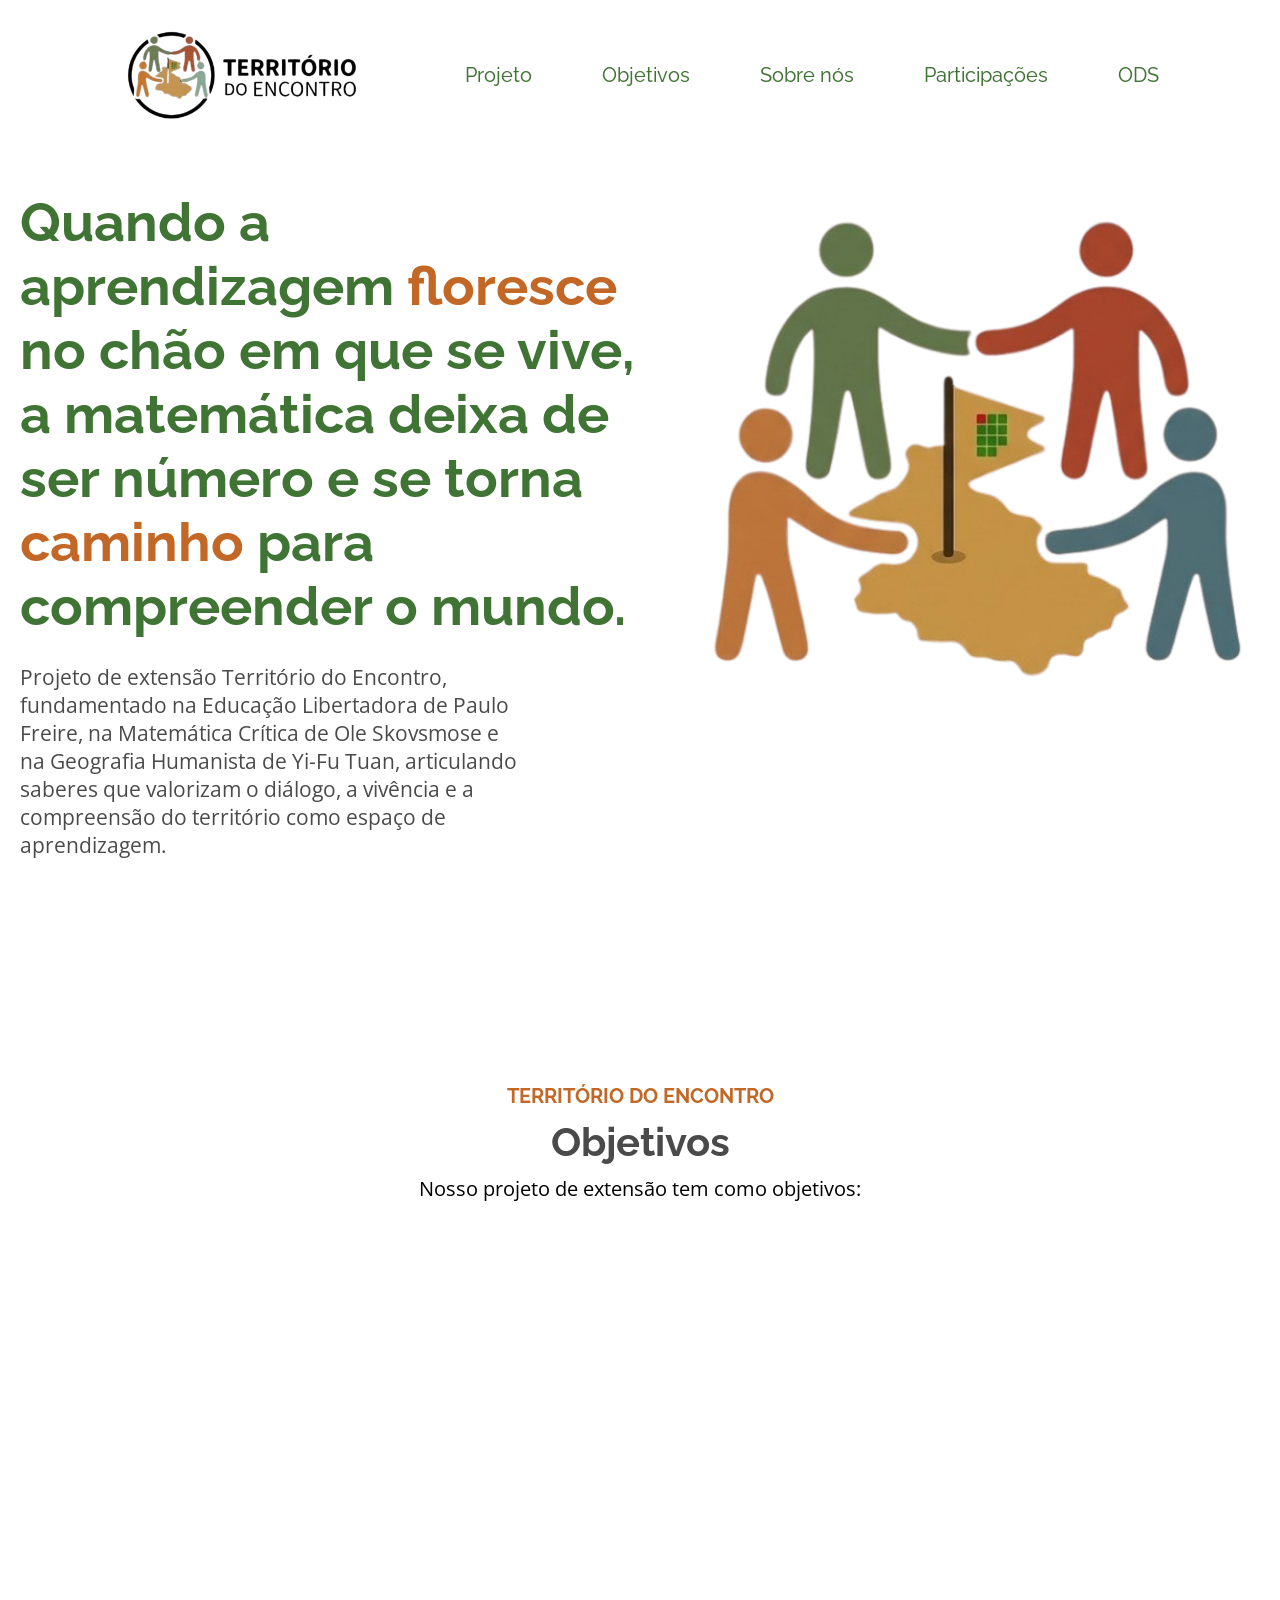
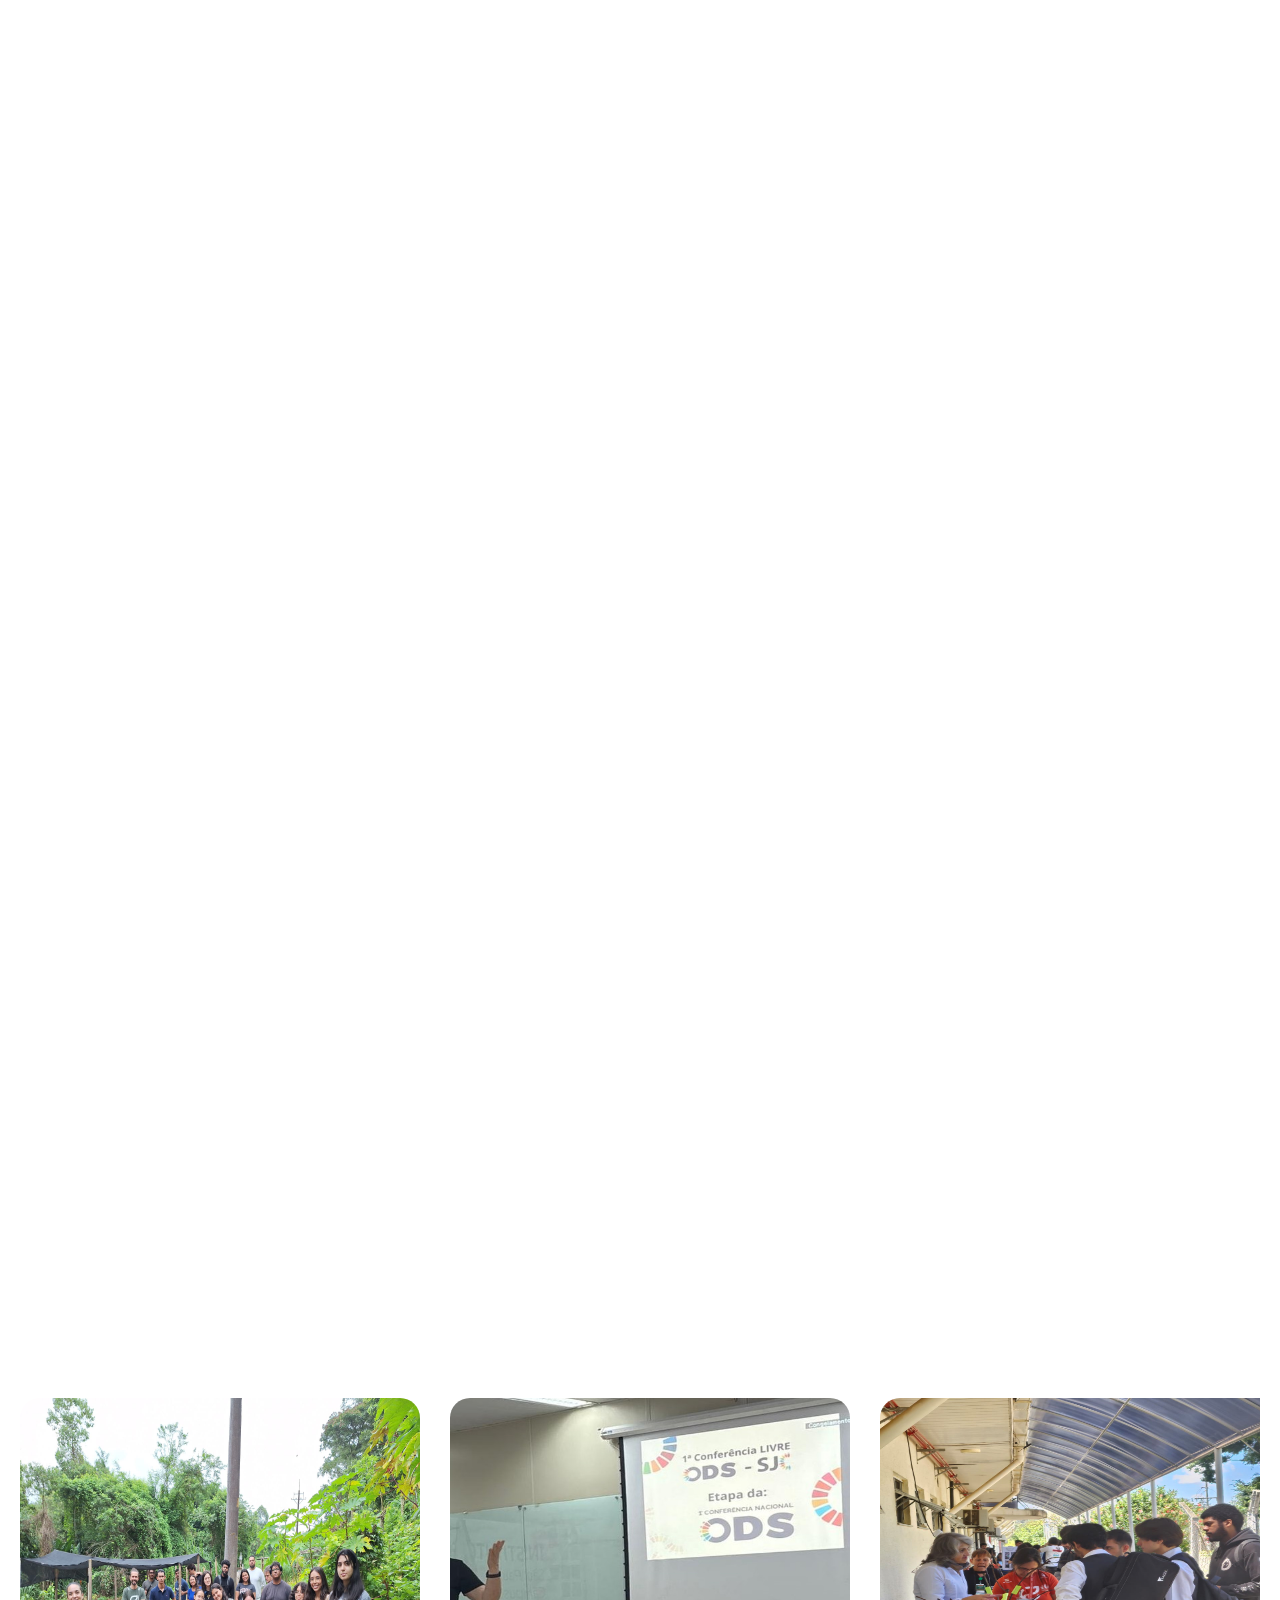
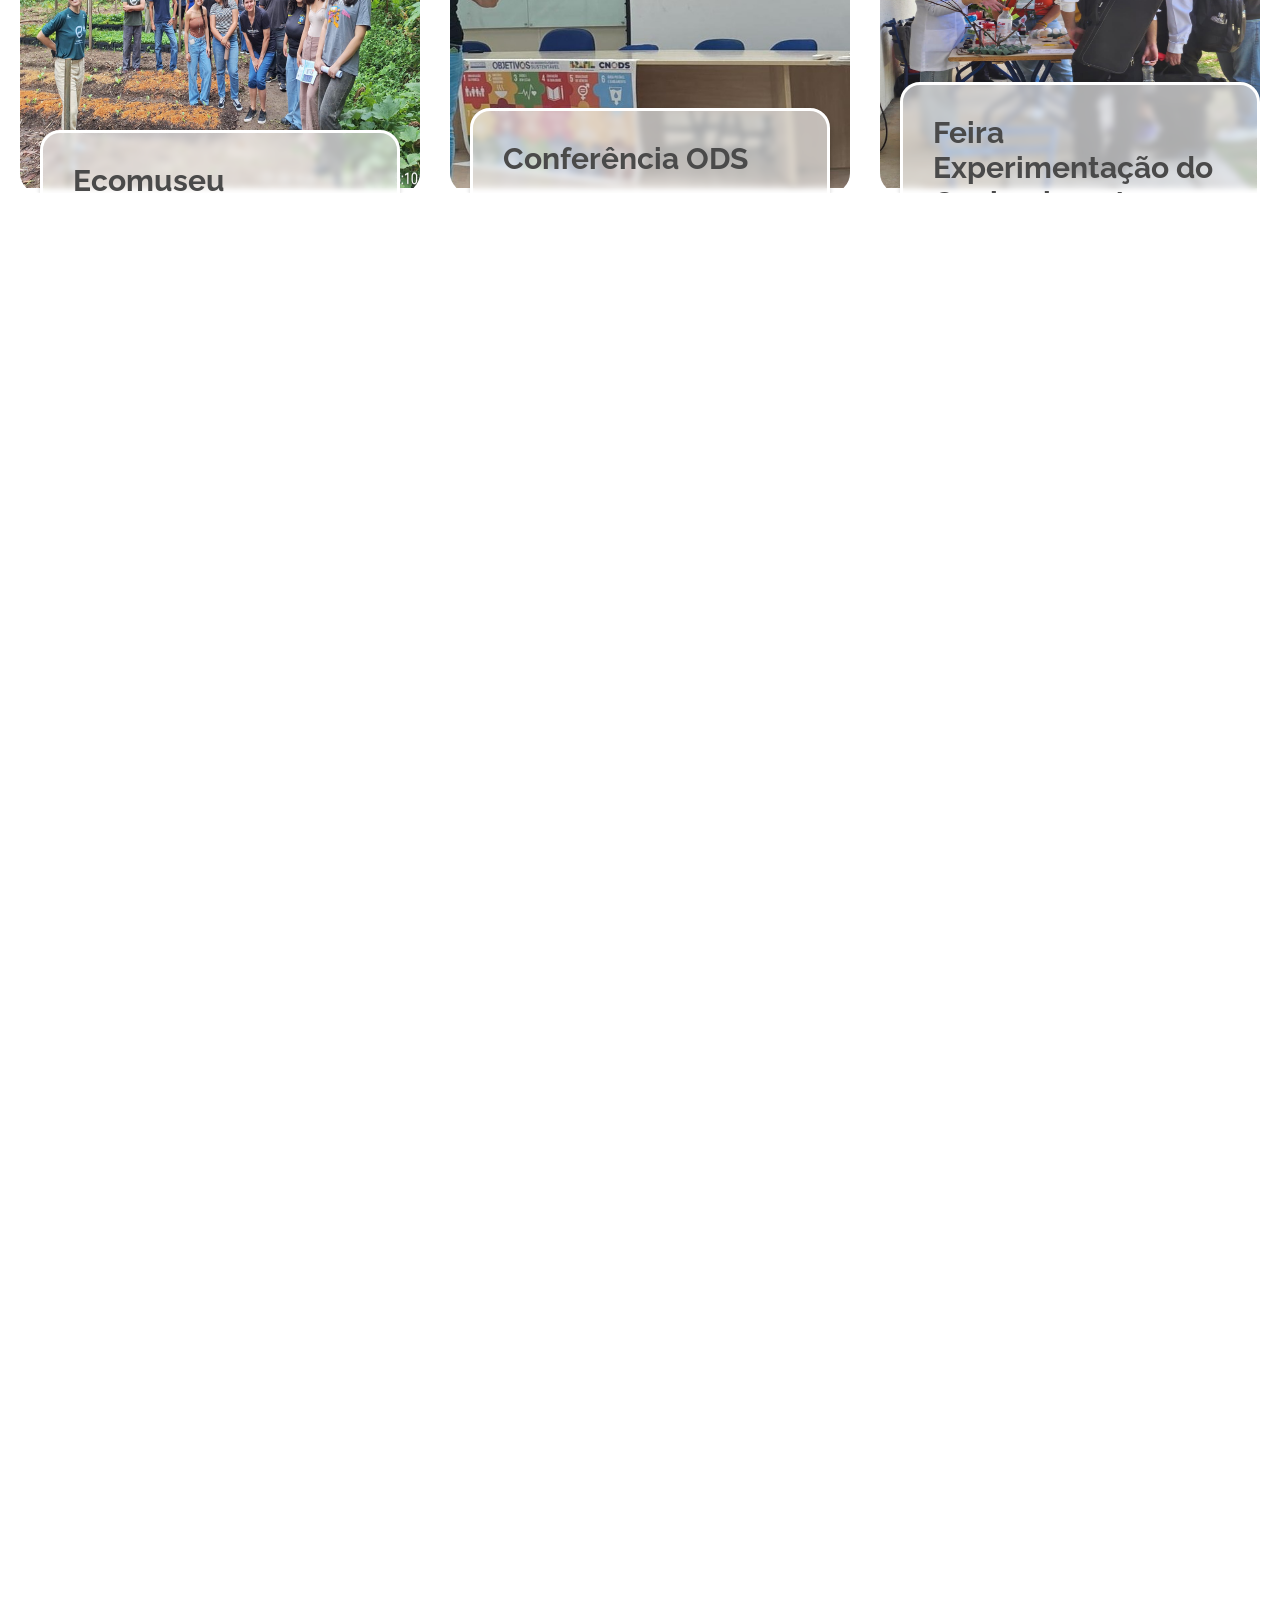
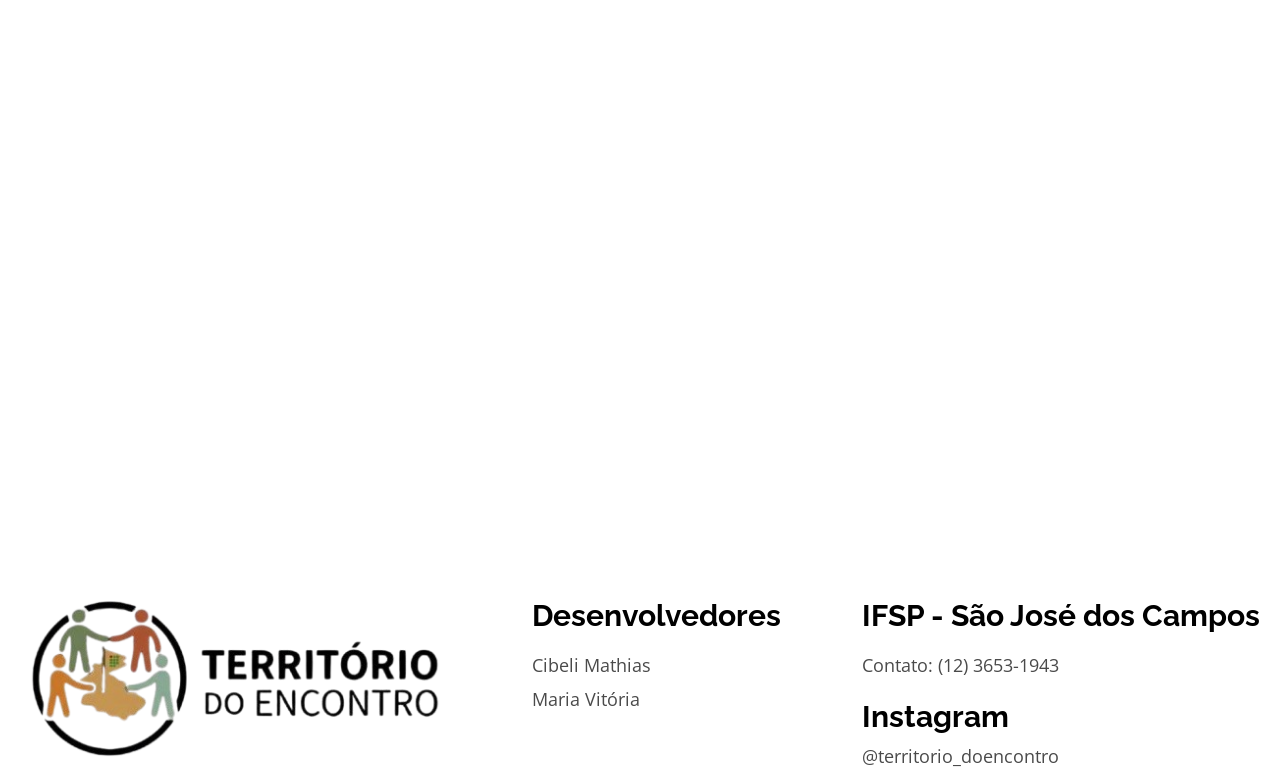
<file: index.html>
<!DOCTYPE html>
<html lang="pt-br">

<head>
    <meta charset="UTF-8">
    <meta http-equiv="X-UA-Compatible" content="IE=edge">
    <meta name="viewport" content="width=device-width, initial-scale=1.0">
    <link rel="stylesheet" href="assets/css/style.css">
    <link href='https://unpkg.com/boxicons@2.0.9/css/boxicons.min.css' rel='stylesheet'>
    <link rel="stylesheet" href="https://unpkg.com/swiper/swiper-bundle.min.css" />
    <link rel="stylesheet" href="https://unpkg.com/aos@next/dist/aos.css" />
    <link rel="icon" href="./assets/img/img1.png" type="image/png">
    <title>Território do Encontro - Extensão IFSP SJC</title>
</head>

<body>
    <header>
        <nav class="navbar">
            
            <div class="container nav-wrapper">
                <img src="./assets/img/logo1.png" alt="Logo Green Wave" id="logo"/>
                <div class="menu-wrapper">
                     <ul class="menu">
                        <li class="menu-item"><a href="#home" class="menu-link">Projeto</a></li>
                        <li class="menu-item"><a href="#objetivo" class="menu-link">Objetivos</a></li>
                        <li class="menu-item"><a href="#coefficient" class="menu-link">Sobre nós</a></li>
                        <li class="menu-item"><a href="#infrastructure" class="menu-link">Participações</a></li>
                        <li class="menu-item"><a href="#impact" class="menu-link">ODS</a></li>
                    </ul>
                </div>
                <div class="menu-toggle bx bxs-grid-alt">
                </div>
            </div>
        </nav>
   <!-- Home Section -->
   <section class="home" id="home">
    <div class="container home-wrapper">
        <div class="content-left" data-aos="fade-right">
            <h1 class="heading">Quando a aprendizagem <span>floresce</span> no chão em que se vive, a matemática deixa de ser número e se torna <span>caminho</span> para compreender o mundo.</h1>
            <p class="subheading">Projeto de extensão Território do Encontro, fundamentado na Educação Libertadora de Paulo Freire, na Matemática Crítica de Ole Skovsmose e na Geografia Humanista de Yi-Fu Tuan, articulando saberes que valorizam o diálogo, a vivência e a compreensão do território como espaço de aprendizagem.</p>
            <div class="box-wrapper">
                <div class="box"></div>
                <div class="box"></div>
            </div>
        </div>
        <div class="content-right" data-aos="fade-left">
            <div class="img-wrapper">
                <img src="assets/img/img1.png" alt="">
            </div>
        </div>
    </div>
</section>
</header>


    <!-- Service Start -->
     
    <section class="objetivo" id="objetivo">
        <div class="container service-wrapper">
            <div class="row1">
                <p class="label-service">Território do Encontro</p>
                <h1 class="heading-service">Objetivos</h1>
                <p class="subheading-service">Nosso projeto de extensão tem como objetivos:</p>
            </div>
            <div class="row2" data-aos="fade-up">
                <div class="box-service">
                    <img class="icon" src="./assets/img/message.png">
                    <h3>Diálogo</h3>
                    <p>Promover o diálogo entre universidade, escola e comunidade, fortalecendo a troca de saberes e experiências.</p>
                </div>
                <div class="box-service">
                    <img class="icon" src="./assets/img/world-map.png">
                    <h3>Território</h3>
                    <p>Valorizar o território e as vivências locais como base para a construção crítica do conhecimento.</p>

                </div>
                <div class="box-service">
                    <img class="icon" src="./assets/img/assistencia-social.png">
                    <h3>Consciência</h3>
                    <p>Desenvolver o senso de pertencimento e a leitura crítica do espaço vivido, estimulando a consciência social.</p>
                </div>
                <div class="box-service">
                    <img class="icon" src="./assets/img/inovacao.png">
                    <h3>Mudanças</h3>
                    <p>Incentivar práticas voltadas à justiça social, acessibilidade e sustentabilidade, por meio de metodologias ativas e participação coletiva.</p>
                </div>
            </div>
        </div>
    </section>
    <!-- Service End -->
 <!-- Banner2 -->
   <!--
<section class="service" id="benefits">
    <div class="container banner2-wrapper">
        <div class="content-banner2">
            <h1 class="heading">Como a Energia Solar Pode Transformar o Seu Dia a Dia</h1>
            <p class="subheading">Descubra os benefícios:</p>
            <ul class="disc">
                <li>💡Redução de Custos: A energia solar pode reduzir sua conta de luz, proporcionando economia significativa a longo prazo.</li>
                <br>
                <li>🌍Sustentabilidade: Ao usar energia solar, você contribui para a redução das emissões de carbono e ajuda a preservar o meio ambiente.</li>
                <br>
                <li>🔋Independência Energética: Gerar sua própria eletricidade significa menos dependência das redes elétricas e maior resiliência em tempos de crise.</li>
                <br>    
                <li>🏡Valorização do Imóvel: Instalar painéis solares pode aumentar o valor da sua propriedade, tornando-a mais atraente para futuros compradores.</li>
            </ul>
        </div>
    </div>
</section>
-->

    <!-- Statistk start -->
        <section class="statistik" id="coefficient">
        <div class="container statistik-wrapper">
            <div class="content-img" data-aos="fade-right">
                <img src="assets/img/alunos.jpeg" alt="Placas" id="img2">
            </div>
            <div class="content-statis" data-aos="fade-left">
                <p class="label-statis">Território do Encontro</p>
                <h1 class="heading-statis">Quem nós somos</h1>
                <p class="subheading-statis">Nosso grupo de extensão é formado por estudantes do curso de Licenciatura em Matemática do Instituto Federal de São Paulo (IFSP) – Campus São José dos Campos, em colaboração com a docente Kelem Fabiana Gubolin Zapparoli, e comprometidos com a promoção do conhecimento, o diálogo com a comunidade e a valorização da aprendizagem em diferentes contextos. O projeto, anteriormente denominado Extensão Pitagórica, passou a se chamar Território do Encontro, incorporando também novas propostas e perspectivas de atuação.</p>
                <p class="subheading-statis">Somos compostos por:</p>
                <div class="angka-wrapper">
                    <div class="box-angka">
                        <h1>17 alunos</h1>
                        <p>e 1 docente</p>
                    </div>
                    <div class="box-angka">
                        <h1>Matemática Crítica</h1>
                        <p>Geografia Humanista</p>
                    </div>
                </div>

            </div>
        </div>
    </section>
    <!-- statistik end -->
 <!-- Produk start -->
 <section class="produk" id="infrastructure">
    <div class="container produk-wrapper">
        <div class="row1">
            <div class="title-produk" data-aos="fade-right">
                <p class="label-produk">Território do Encontro</p>
                <h1 class="heading-produk">Atividades realizadas</h1>
            </div>
            <div class="toggle-slider" data-aos="fade-left">
                <i class='bx bxs-chevron-left-circle'></i>
                <i class='bx bxs-chevron-right-circle'></i>
            </div>
        </div>
        <div class="row2">
            <!-- Swiper -->
            <div class="swiper mySwiper">
                <div class="swiper-wrapper">
                    <div class="swiper-slide card-produk">
                        <img src="assets/img/ecomuseu.jpeg" class="imgcomponentes" alt="">
                        <div class="detail-produk">
                            <div class="kategori">
                            </div>
                            <div class="title-card">
                                <h1>Ecomuseu</h1>
                            </div>
                            <div class="review">
                                <div class="star">
                                
                                </div>
                               
                            </div>
                            <div class="body-card">
                                <p>No mês de abril de 2026, realizamos uma visita ao Ecomuseu dos Campos de São José, proporcionando uma experiência enriquecedora de aprendizado fora da sala de aula.</p>
                            </div>
                        </div>
                    </div>
                    <div class="swiper-slide card-produk">
                        <img src="assets/img/odsconferencia.jpeg" class="imgcomponentes" alt="">
                        <div class="detail-produk">
                            <div class="kategori">
                            </div>
                            <div class="title-card">
                                <h1>Conferência ODS</h1>
                            </div>
                            <div class="review">
                                <div class="star">
                                </div>
                            </div>
                            <div class="body-card">
                                <p>Participamos da 1ª Conferência Livre dos ODS em São José dos Campos, um momento importante de diálogo, troca de experiências e reflexão sobre os Objetivos de Desenvolvimento Sustentável.</p>
                            </div>
                        </div>
                    </div>
                    <div class="swiper-slide card-produk">
                        <img src="assets/img/feira.jpeg" class="imgcomponentes" alt="">
                        <div class="detail-produk">
                            <div class="kategori">
                            </div>
                            <div class="title-card">
                                <h1>Feira Experimentação do Conhecimento</h1>
                            </div>
                            <div class="review">
                                <div class="star">
                                    
                                </div>
                               
                            </div>
                            <div class="body-card">
                                <p>Participamos da Feira Experimentação do Conhecimento 2025, realizada no Instituto Federal de São Paulo (IFSP), campus São José dos Campos.</p>
                            </div>
                            
                        </div>
                    </div>
                    <div class="swiper-slide card-produk">
                        <img src="assets/img/afro.jpeg" class="imgcomponentes" alt="">
                        <div class="detail-produk">
                            <div class="kategori">
                            </div>
                            <div class="title-card">
                                <h1>Educação Antirracista</h1>
                            </div>
                            <div class="review">
                                <div class="star">
                                   
                                </div>
                               
                            </div>
                            <div class="body-card">
                                <p>Prática de Educação Antirracista, elaborada por alunos de graduação e aplicada para alunos da Escola Estadual Chico Triste. A atividade teve como objetivo promover a reflexão crítica sobre o racismo</p>
                            </div>
                        </div>
                    </div>
                    <div class="swiper-slide card-produk">
                        <img src="assets/img/palestra.jpeg" class="imgcomponentes">
                        <div class="detail-produk">
                            <div class="kategori">
                            </div>
                            <div class="title-card">
                                <h1>I Feira Experimentação do conhecimento</h1>
                            </div>
                            <div class="review">
                                <div class="star">
                                </div>
                            </div>
                            <div class="body-card">
                                <p>Participação na I Feira ExperimentAção do Conhecimento, realizada em 2024, que proporcionou um espaço de integração, troca de saberes e divulgação de práticas educativas.</p>
                            </div>
                        </div>
                    </div>
                        </div>
                    </div>
                </div>
            </div>
        </div>
    </div>
</section>

<!-- VISITA A EUGÊNIO DE MELO -->

<section class="visita-eugenio-section" id="eugenio">

    <div class="visita-eugenio-container">

        <!-- TEXTO -->
        <div class="visita-eugenio-content" data-aos="fade-right">

            <p class="visita-eugenio-label">
                Território do Encontro
            </p>

            <h1 class="visita-eugenio-title">
                Conhecendo Eugênio de Melo
            </h1>

            <p class="visita-eugenio-text">
                Como parte das atividades do nosso projeto de extensão,
                realizamos uma visita ao bairro de Eugênio de Melo, em São
                José dos Campos (SP), com o objetivo de estabelecer nosso
                primeiro contato com a comunidade e conhecer mais
                profundamente a história, a cultura e as memórias que fazem
                parte da identidade do bairro.
            </p>

            <p class="visita-eugenio-text">
                Durante o percurso, conhecemos a
                <strong>Biblioteca Helena Molina</strong> e a
                <strong>Casa de Cultura Rancho do Tropeiro</strong>, onde
                tivemos contato com diferentes aspectos da cultura e da
                história local. Também visitamos o
                <strong>Armazém do Carlinhos</strong>, que reúne objetos
                antigos e memórias do cotidiano do bairro, e finalizamos
                nossa visita na antiga
                <strong>Estação Ferroviária de Eugênio de Melo</strong>,
                importante marco da história da região.
            </p>

            <p class="visita-eugenio-text">
                Mais do que conhecer pontos históricos, a visita nos
                permitiu perceber a importância da preservação da memória
                local e compreender que a história de uma comunidade também
                está presente em seus espaços, objetos, costumes e relatos.
                Esse primeiro contato foi fundamental para aproximar o
                projeto da população e criar uma base para as próximas
                atividades de extensão.
            </p>

        </div>


        <!-- CARROSSEL -->
        <div class="visita-eugenio-carousel" data-aos="fade-left">

            <div class="swiper visita-eugenio-swiper">

                <div class="swiper-wrapper">

                    <div class="swiper-slide">
                        <img
                            src="assets/img/biblioteca1.jpeg">
                    </div>

                    <div class="swiper-slide">
                        <img
                            src="assets/img/biblioteca2.jpeg">
                    </div>

                    <div class="swiper-slide">
                        <img
                            src="assets/img/biblioteca3.jpeg">
                    </div>

                    <div class="swiper-slide">
                        <img
                            src="assets/img/tropeiro1.jpeg">
                    </div>

                    <div class="swiper-slide">
                        <img
                            src="assets/img/tropeiro2.jpeg">
                    </div>
                    <div class="swiper-slide">
                        <img
                            src="assets/img/tropeiro3.jpeg">
                    </div>
                    <div class="swiper-slide">
                        <img
                            src="assets/img/armazem1.jpeg">
                    </div>
                    <div class="swiper-slide">
                        <img
                            src="assets/img/armazem2.jpeg">
                    </div>
                    <div class="swiper-slide">
                        <img
                            src="assets/img/estaao1.jpeg">
                    </div>
                </div>

                <!-- SETA ESQUERDA -->
                <div class="visita-eugenio-prev">
                    <i class='bx bx-chevron-left'></i>
                </div>

                <!-- SETA DIREITA -->
                <div class="visita-eugenio-next">
                    <i class='bx bx-chevron-right'></i>
                </div>

                <!-- BOLINHAS -->
                <div class="swiper-pagination visita-eugenio-pagination"></div>

            </div>

        </div>

    </div>

</section>
    <!-- TESTI START -->
    <section class="testi" id="impact">
        <div class="container testi-wrapper">
            <div class="col-heading" data-aos="fade-right">
                <p class="label-testi">Território do Encontro</p>
                <h1 class="heading-testi">Selo ODS</h1>
                <p class="subheading-testi">O grupo do projeto de extensão Território do Encontro possui o selo ODS, que está relacionado aos Objetivos de Desenvolvimento Sustentável da ONU. Esses objetivos são um conjunto de metas globais criadas para promover um mundo mais justo, sustentável e com melhor qualidade de vida para todos.</p>
                <p class="subheading-testi">Nosso projeto busca se adequar e contribuir principalmente com o ODS 4, que visa garantir uma educação de qualidade, inclusiva e acessível, e com o ODS 10, que tem como foco a redução das desigualdades sociais.</p>
            </div>
           <div class="col-slider-testi" data-aos="fade-left">
    <!-- Swiper -->
<div class="col-slider-testi" data-aos="fade-left">
    <div class="swiper mySwiperTesti">
        <div class="swiper-wrapper">

            <div class="swiper-slide card-testi" style="display:flex; justify-content:center; align-items:center; height:250px;">
                <img src="assets/img/seloods.svg" alt="" style="width:180px; height:180px; object-fit:contain;">
            </div>

            <div class="swiper-slide card-testi" style="display:flex; justify-content:center; align-items:center; height:250px;">
                <img src="assets/img/ods4.png" alt="" style="width:180px; height:180px; object-fit:contain;">
            </div>

            <div class="swiper-slide card-testi" style="display:flex; justify-content:center; align-items:center; height:250px;">
                <img src="assets/img/ods10.png" alt="" style="width:180px; height:180px; object-fit:contain;">
            </div>

        </div>
    </div>
</div>
    </section>
    <!-- TESTI END -->

    <!-- Banner2 -->
    <!-- Footer -->
    <footer class="footer" id="footer">
        <div class="container footer-wrapper">
            <div class="col-1-footer">
               <img src="./assets/img/logo1.png" id="logofooter">
                <div class="sosmed-icon">
                </div>
            </div>
            <div class="col-2-footer">
                <h3>Desenvolvedores</h3>
                <ul>
                    <li><a href="#">Cibeli Mathias</a></li>
                    <li><a href="#">Maria Vitória</a></li>
                </ul>
            </div>
            <div class="col-3-footer">
                <h3>IFSP - São José dos Campos</h3>
                <ul>
                    <li><a href="#">Contato: (12) 3653-1943</a></li><br>
                    <h3>Instagram</h3>
                    
                    <li><a href="https://www.instagram.com/territorio_doencontro?igsh=ZHY2cGIybHluNzl5">@territorio_doencontro</a></li>
                    <li><a href="#"></a></li>
                </ul>
            </div>
    </footer>

    <!-- AOS -->
    <script src="https://unpkg.com/aos@next/dist/aos.js"></script>
    <script>
        AOS.init({
            duration: 3000
        });
    </script>

    <!-- Swiper JS -->
    <script src="https://unpkg.com/swiper/swiper-bundle.min.js"></script>
    <script src="assets/js/main.js"></script>
<script>

const visitaEugenioSwiper = new Swiper(".visita-eugenio-swiper", {

    loop: true,

    slidesPerView: 1,

    spaceBetween: 0,

    speed: 700,

    autoplay: {
        delay: 4000,
        disableOnInteraction: false
    },

    navigation: {
        nextEl: ".visita-eugenio-next",
        prevEl: ".visita-eugenio-prev"
    },

    pagination: {
        el: ".visita-eugenio-pagination",
        clickable: true
    }

});

</script>
    
</body>

</html>
</file>
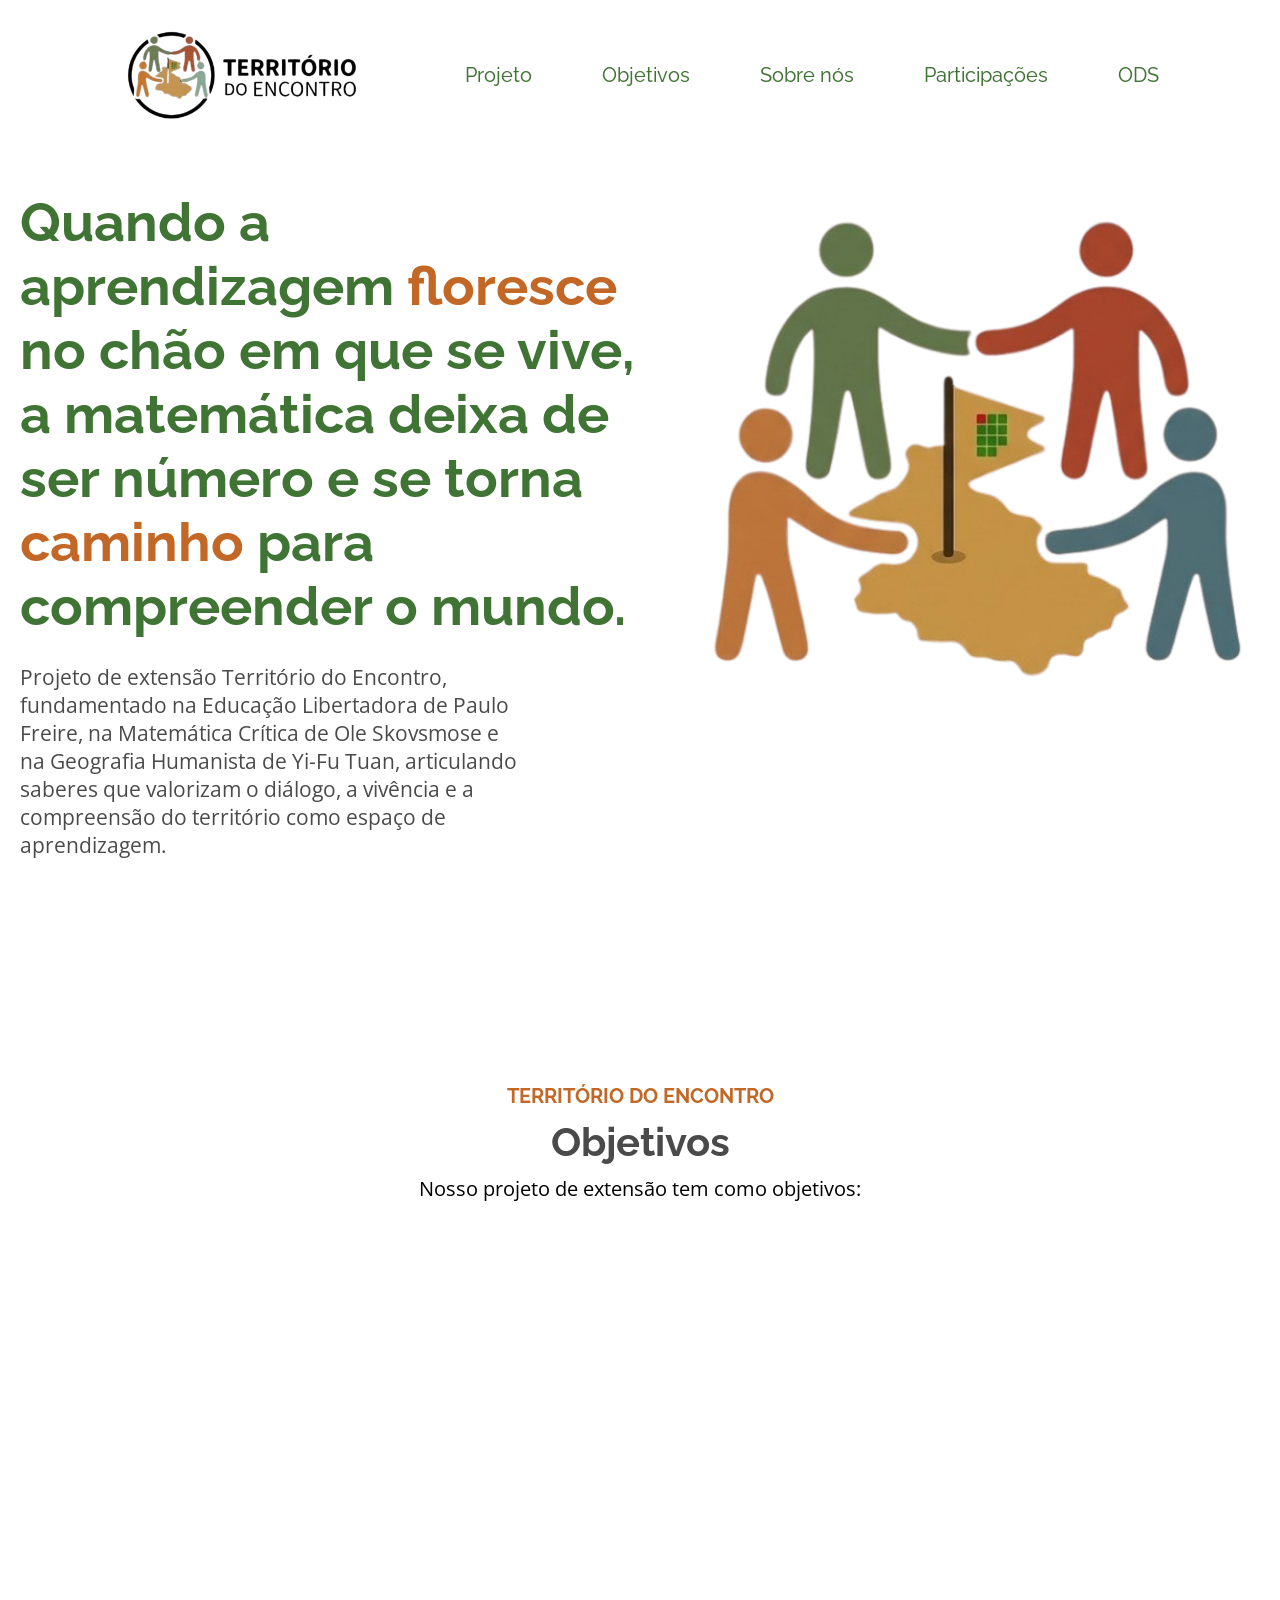
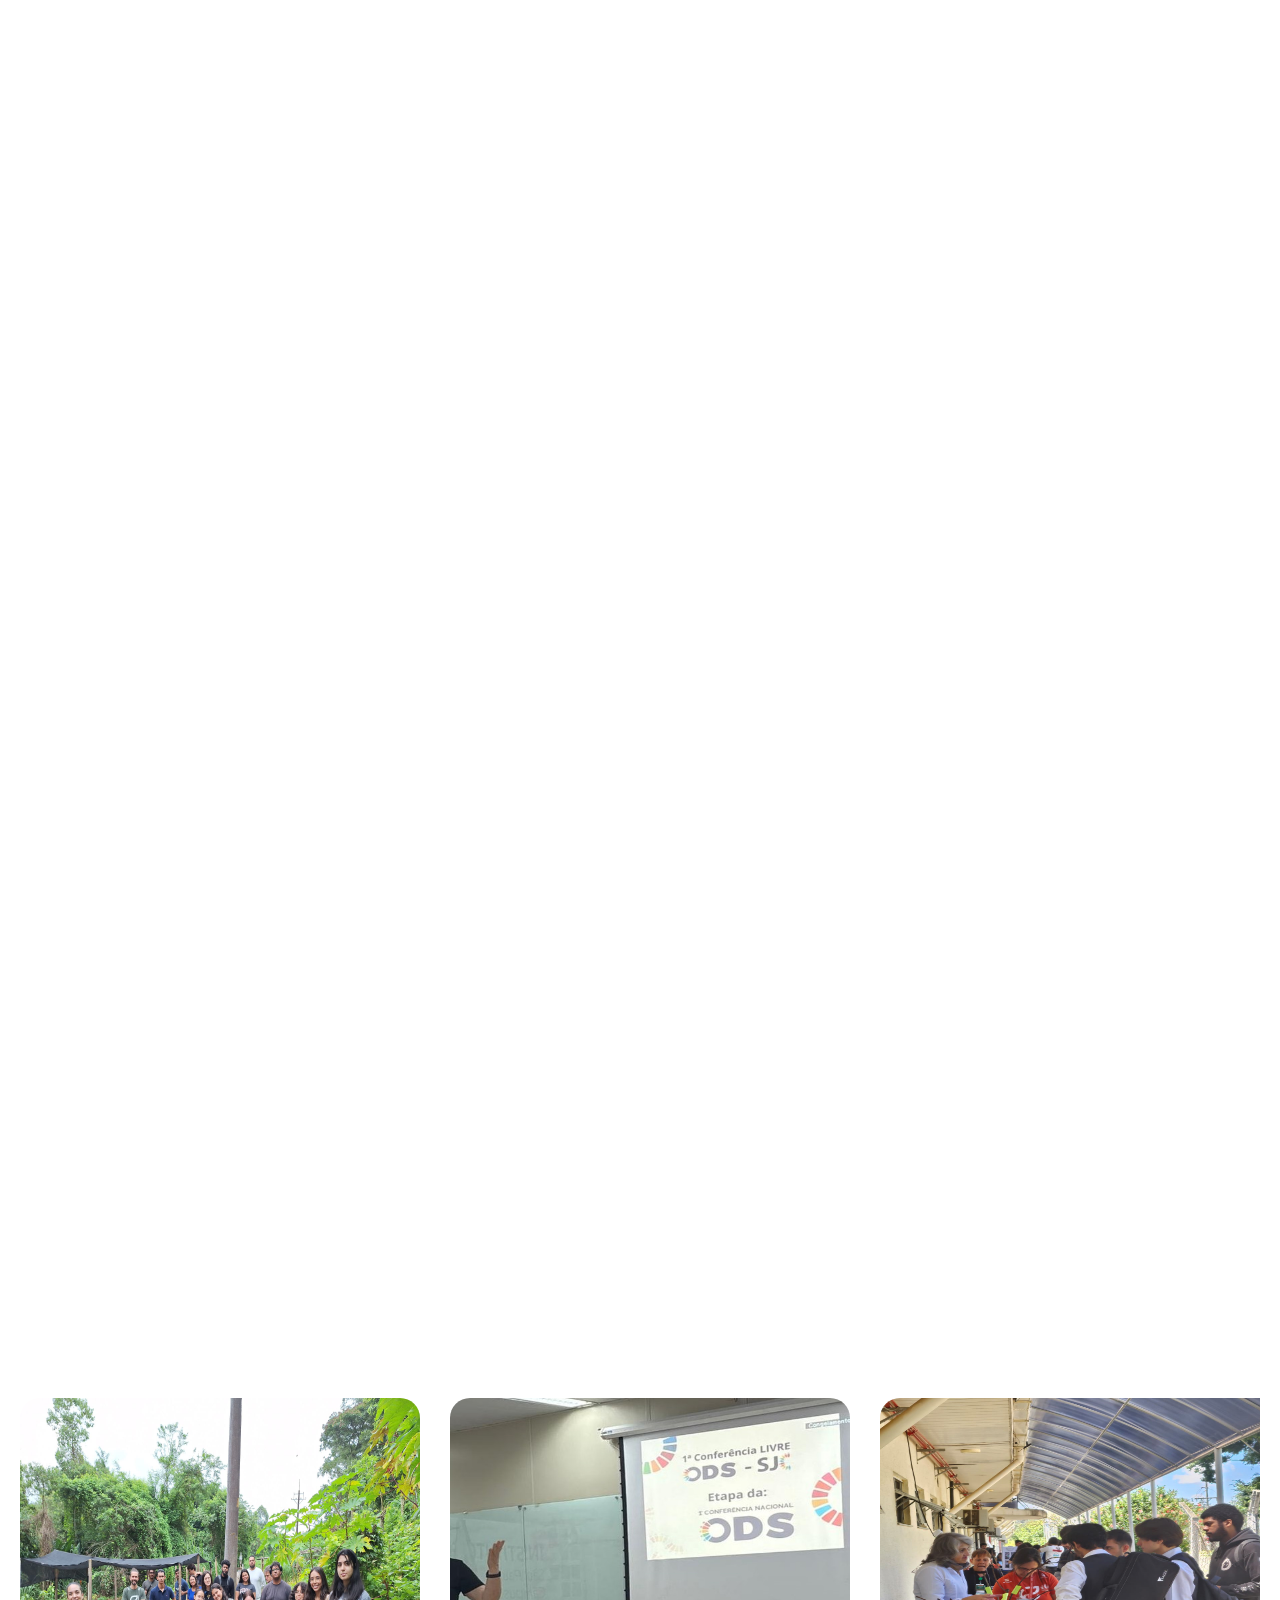
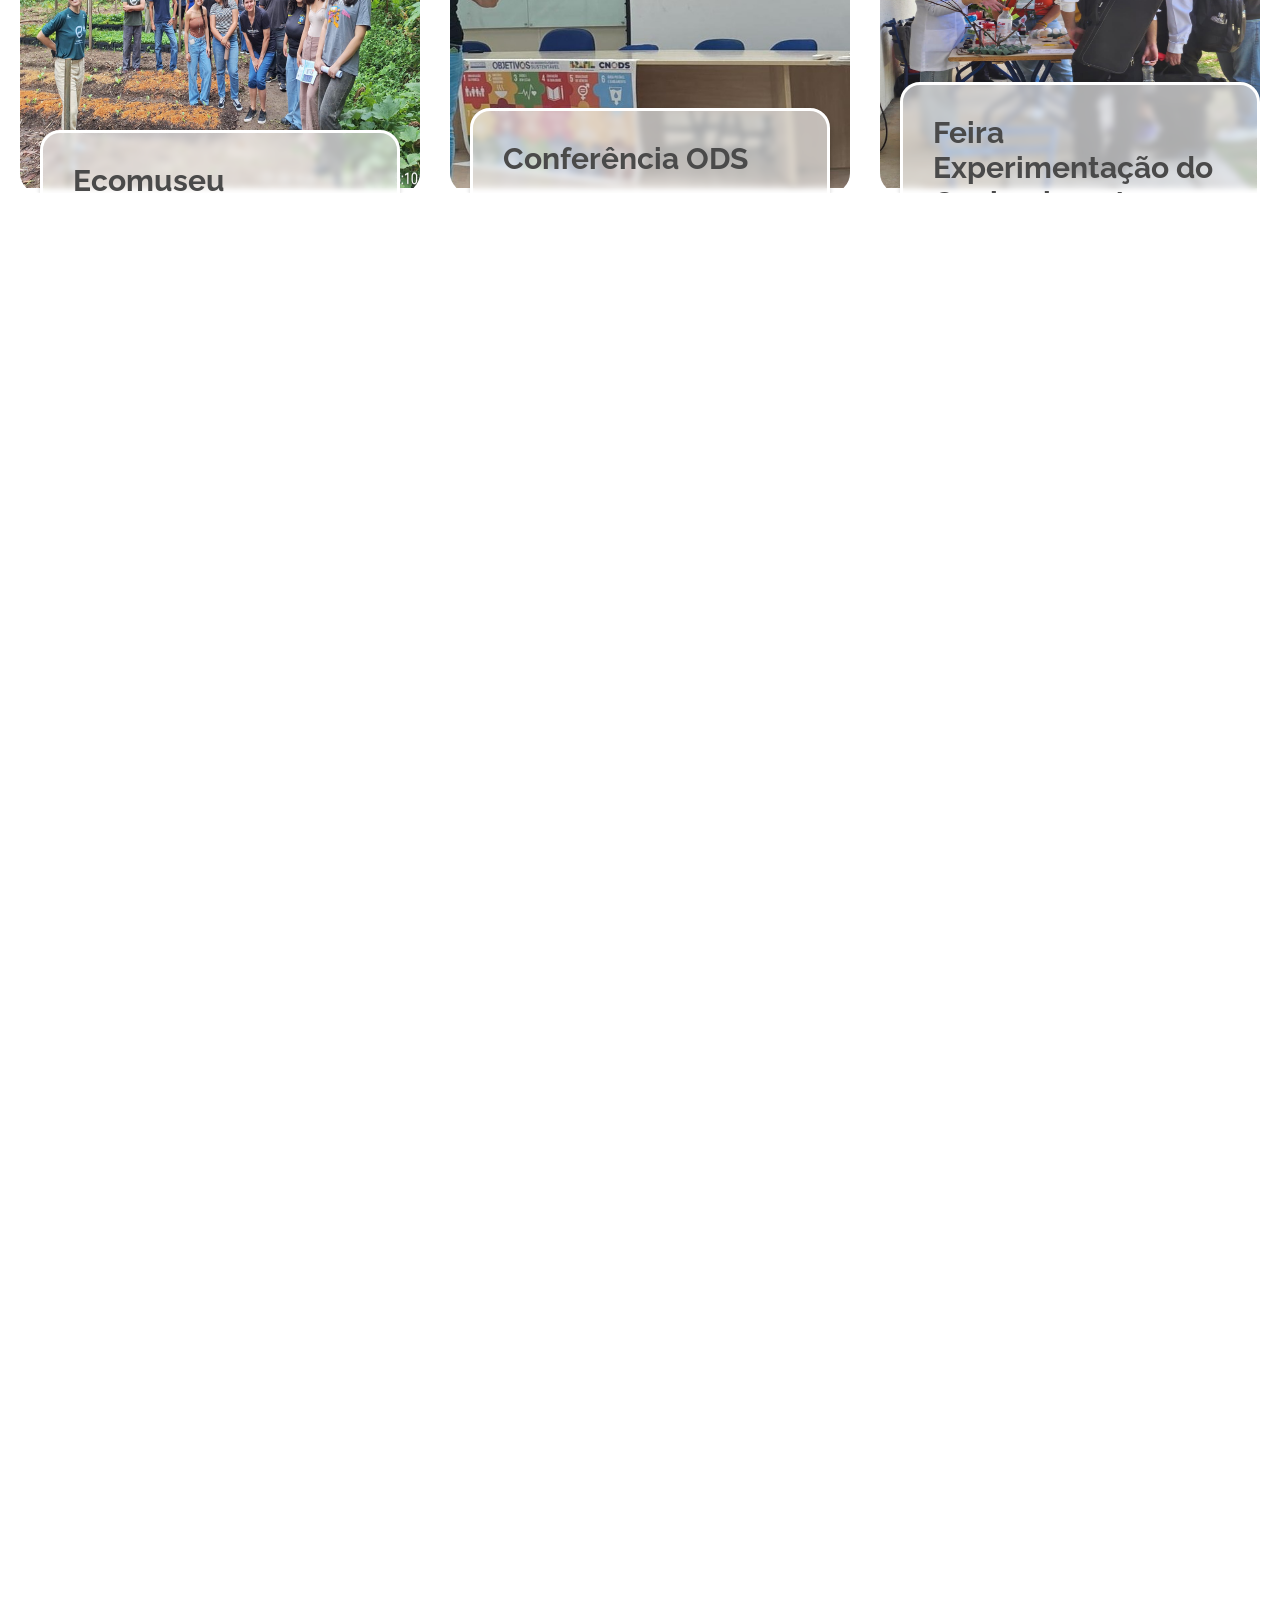
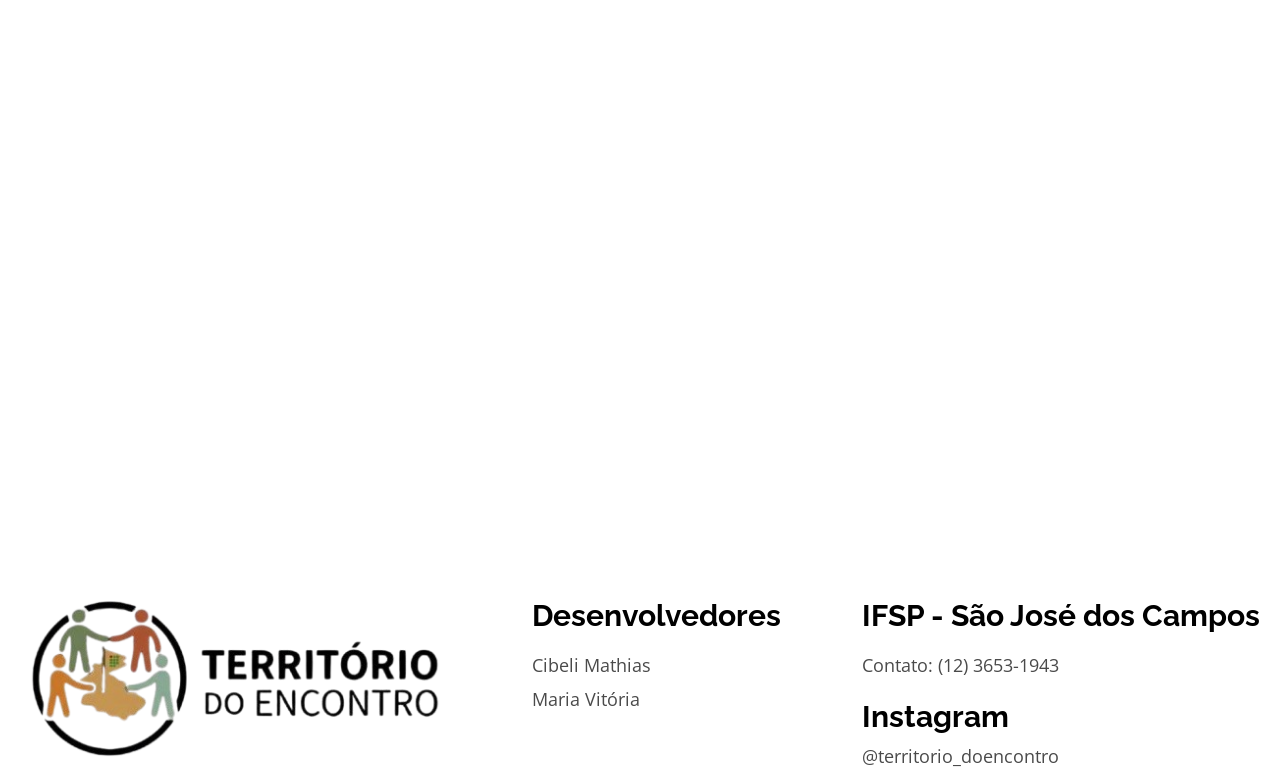
<file: Site-main/Site-main/index.html>
<!DOCTYPE html>
<html lang="pt-br">

<head>
    <meta charset="UTF-8">
    <meta http-equiv="X-UA-Compatible" content="IE=edge">
    <meta name="viewport" content="width=device-width, initial-scale=1.0">
    <link rel="stylesheet" href="assets/css/style.css">
    <link href='https://unpkg.com/boxicons@2.0.9/css/boxicons.min.css' rel='stylesheet'>
    <link rel="stylesheet" href="https://unpkg.com/swiper/swiper-bundle.min.css" />
    <link rel="stylesheet" href="https://unpkg.com/aos@next/dist/aos.css" />
    <link rel="icon" href="./assets/img/img1.png" type="image/png">
    <title>Território do Encontro - Extensão IFSP SJC</title>
</head>

<body>
    <header>
        <nav class="navbar">
            
            <div class="container nav-wrapper">
                <img src="./assets/img/logo1.png" alt="Logo Green Wave" id="logo"/>
                <div class="menu-wrapper">
                     <ul class="menu">
                        <li class="menu-item"><a href="#home" class="menu-link">Projeto</a></li>
                        <li class="menu-item"><a href="#objetivo" class="menu-link">Objetivos</a></li>
                        <li class="menu-item"><a href="#coefficient" class="menu-link">Sobre nós</a></li>
                        <li class="menu-item"><a href="#infrastructure" class="menu-link">Participações</a></li>
                        <li class="menu-item"><a href="#impact" class="menu-link">ODS</a></li>
                    </ul>
                </div>
                <div class="menu-toggle bx bxs-grid-alt">
                </div>
            </div>
        </nav>
   <!-- Home Section -->
   <section class="home" id="home">
    <div class="container home-wrapper">
        <div class="content-left" data-aos="fade-right">
            <h1 class="heading">Quando a aprendizagem <span>floresce</span> no chão em que se vive, a matemática deixa de ser número e se torna <span>caminho</span> para compreender o mundo.</h1>
            <p class="subheading">Projeto de extensão Território do Encontro, fundamentado na Educação Libertadora de Paulo Freire, na Matemática Crítica de Ole Skovsmose e na Geografia Humanista de Yi-Fu Tuan, articulando saberes que valorizam o diálogo, a vivência e a compreensão do território como espaço de aprendizagem.</p>
            <div class="box-wrapper">
                <div class="box"></div>
                <div class="box"></div>
            </div>
        </div>
        <div class="content-right" data-aos="fade-left">
            <div class="img-wrapper">
                <img src="assets/img/img1.png" alt="">
            </div>
        </div>
    </div>
</section>
</header>


    <!-- Service Start -->
     
    <section class="objetivo" id="objetivo">
        <div class="container service-wrapper">
            <div class="row1">
                <p class="label-service">Território do Encontro</p>
                <h1 class="heading-service">Objetivos</h1>
                <p class="subheading-service">Nosso projeto de extensão tem como objetivos:</p>
            </div>
            <div class="row2" data-aos="fade-up">
                <div class="box-service">
                    <img class="icon" src="./assets/img/message.png">
                    <h3>Diálogo</h3>
                    <p>Promover o diálogo entre universidade, escola e comunidade, fortalecendo a troca de saberes e experiências.</p>
                </div>
                <div class="box-service">
                    <img class="icon" src="./assets/img/world-map.png">
                    <h3>Território</h3>
                    <p>Valorizar o território e as vivências locais como base para a construção crítica do conhecimento.</p>

                </div>
                <div class="box-service">
                    <img class="icon" src="./assets/img/assistencia-social.png">
                    <h3>Consciência</h3>
                    <p>Desenvolver o senso de pertencimento e a leitura crítica do espaço vivido, estimulando a consciência social.</p>
                </div>
                <div class="box-service">
                    <img class="icon" src="./assets/img/inovacao.png">
                    <h3>Mudanças</h3>
                    <p>Incentivar práticas voltadas à justiça social, acessibilidade e sustentabilidade, por meio de metodologias ativas e participação coletiva.</p>
                </div>
            </div>
        </div>
    </section>
    <!-- Service End -->
 <!-- Banner2 -->
   <!--
<section class="service" id="benefits">
    <div class="container banner2-wrapper">
        <div class="content-banner2">
            <h1 class="heading">Como a Energia Solar Pode Transformar o Seu Dia a Dia</h1>
            <p class="subheading">Descubra os benefícios:</p>
            <ul class="disc">
                <li>💡Redução de Custos: A energia solar pode reduzir sua conta de luz, proporcionando economia significativa a longo prazo.</li>
                <br>
                <li>🌍Sustentabilidade: Ao usar energia solar, você contribui para a redução das emissões de carbono e ajuda a preservar o meio ambiente.</li>
                <br>
                <li>🔋Independência Energética: Gerar sua própria eletricidade significa menos dependência das redes elétricas e maior resiliência em tempos de crise.</li>
                <br>    
                <li>🏡Valorização do Imóvel: Instalar painéis solares pode aumentar o valor da sua propriedade, tornando-a mais atraente para futuros compradores.</li>
            </ul>
        </div>
    </div>
</section>
-->

    <!-- Statistk start -->
        <section class="statistik" id="coefficient">
        <div class="container statistik-wrapper">
            <div class="content-img" data-aos="fade-right">
                <img src="assets/img/alunos.jpeg" alt="Placas" id="img2">
            </div>
            <div class="content-statis" data-aos="fade-left">
                <p class="label-statis">Território do Encontro</p>
                <h1 class="heading-statis">Quem nós somos</h1>
                <p class="subheading-statis">Nosso grupo de extensão é formado por estudantes do curso de Licenciatura em Matemática do Instituto Federal de São Paulo (IFSP) – Campus São José dos Campos, em colaboração com a docente Kelem Fabiana Gubolin Zapparoli, e comprometidos com a promoção do conhecimento, o diálogo com a comunidade e a valorização da aprendizagem em diferentes contextos. O projeto, anteriormente denominado Extensão Pitagórica, passou a se chamar Território do Encontro, incorporando também novas propostas e perspectivas de atuação.</p>
                <p class="subheading-statis">Somos compostos por:</p>
                <div class="angka-wrapper">
                    <div class="box-angka">
                        <h1>17 alunos</h1>
                        <p>e 1 docente</p>
                    </div>
                    <div class="box-angka">
                        <h1>Matemática Crítica</h1>
                        <p>Geografia Humanista</p>
                    </div>
                </div>

            </div>
        </div>
    </section>
    <!-- statistik end -->
 <!-- Produk start -->
 <section class="produk" id="infrastructure">
    <div class="container produk-wrapper">
        <div class="row1">
            <div class="title-produk" data-aos="fade-right">
                <p class="label-produk">Território do Encontro</p>
                <h1 class="heading-produk">Atividades realizadas</h1>
            </div>
            <div class="toggle-slider" data-aos="fade-left">
                <i class='bx bxs-chevron-left-circle'></i>
                <i class='bx bxs-chevron-right-circle'></i>
            </div>
        </div>
        <div class="row2">
            <!-- Swiper -->
            <div class="swiper mySwiper">
                <div class="swiper-wrapper">
                    <div class="swiper-slide card-produk">
                        <img src="assets/img/ecomuseu.jpeg" class="imgcomponentes" alt="">
                        <div class="detail-produk">
                            <div class="kategori">
                            </div>
                            <div class="title-card">
                                <h1>Ecomuseu</h1>
                            </div>
                            <div class="review">
                                <div class="star">
                                
                                </div>
                               
                            </div>
                            <div class="body-card">
                                <p>No mês de abril de 2026, realizamos uma visita ao Ecomuseu dos Campos de São José, proporcionando uma experiência enriquecedora de aprendizado fora da sala de aula.</p>
                            </div>
                        </div>
                    </div>
                    <div class="swiper-slide card-produk">
                        <img src="assets/img/odsconferencia.jpeg" class="imgcomponentes" alt="">
                        <div class="detail-produk">
                            <div class="kategori">
                            </div>
                            <div class="title-card">
                                <h1>Conferência ODS</h1>
                            </div>
                            <div class="review">
                                <div class="star">
                                </div>
                            </div>
                            <div class="body-card">
                                <p>Participamos da 1ª Conferência Livre dos ODS em São José dos Campos, um momento importante de diálogo, troca de experiências e reflexão sobre os Objetivos de Desenvolvimento Sustentável.</p>
                            </div>
                        </div>
                    </div>
                    <div class="swiper-slide card-produk">
                        <img src="assets/img/feira.jpeg" class="imgcomponentes" alt="">
                        <div class="detail-produk">
                            <div class="kategori">
                            </div>
                            <div class="title-card">
                                <h1>Feira Experimentação do Conhecimento</h1>
                            </div>
                            <div class="review">
                                <div class="star">
                                    
                                </div>
                               
                            </div>
                            <div class="body-card">
                                <p>Participamos da Feira Experimentação do Conhecimento 2025, realizada no Instituto Federal de São Paulo (IFSP), campus São José dos Campos.</p>
                            </div>
                            
                        </div>
                    </div>
                    <div class="swiper-slide card-produk">
                        <img src="assets/img/afro.jpeg" class="imgcomponentes" alt="">
                        <div class="detail-produk">
                            <div class="kategori">
                            </div>
                            <div class="title-card">
                                <h1>Educação Antirracista</h1>
                            </div>
                            <div class="review">
                                <div class="star">
                                   
                                </div>
                               
                            </div>
                            <div class="body-card">
                                <p>Prática de Educação Antirracista, elaborada por alunos de graduação e aplicada para alunos da Escola Estadual Chico Triste. A atividade teve como objetivo promover a reflexão crítica sobre o racismo</p>
                            </div>
                        </div>
                    </div>
                    <div class="swiper-slide card-produk">
                        <img src="assets/img/palestra.jpeg" class="imgcomponentes">
                        <div class="detail-produk">
                            <div class="kategori">
                            </div>
                            <div class="title-card">
                                <h1>I Feira Experimentação do conhecimento</h1>
                            </div>
                            <div class="review">
                                <div class="star">
                                </div>
                            </div>
                            <div class="body-card">
                                <p>Participação na I Feira ExperimentAção do Conhecimento, realizada em 2024, que proporcionou um espaço de integração, troca de saberes e divulgação de práticas educativas.</p>
                            </div>
                        </div>
                    </div>
                        </div>
                    </div>
                </div>
            </div>
        </div>
    </div>
</section>

<!-- VISITA A EUGÊNIO DE MELO -->

<section class="visita-eugenio-section" id="eugenio">

    <div class="visita-eugenio-container">

        <!-- TEXTO -->
        <div class="visita-eugenio-content" data-aos="fade-right">

            <p class="visita-eugenio-label">
                Território do Encontro
            </p>

            <h1 class="visita-eugenio-title">
                Conhecendo Eugênio de Melo
            </h1>

            <p class="visita-eugenio-text">
                Como parte das atividades do nosso projeto de extensão,
                realizamos uma visita ao bairro de Eugênio de Melo, em São
                José dos Campos (SP), com o objetivo de estabelecer nosso
                primeiro contato com a comunidade e conhecer mais
                profundamente a história, a cultura e as memórias que fazem
                parte da identidade do bairro.
            </p>

            <p class="visita-eugenio-text">
                Durante o percurso, conhecemos a
                <strong>Biblioteca Helena Molina</strong> e a
                <strong>Casa de Cultura Rancho do Tropeiro</strong>, onde
                tivemos contato com diferentes aspectos da cultura e da
                história local. Também visitamos o
                <strong>Armazém do Carlinhos</strong>, que reúne objetos
                antigos e memórias do cotidiano do bairro, e finalizamos
                nossa visita na antiga
                <strong>Estação Ferroviária de Eugênio de Melo</strong>,
                importante marco da história da região.
            </p>

            <p class="visita-eugenio-text">
                Mais do que conhecer pontos históricos, a visita nos
                permitiu perceber a importância da preservação da memória
                local e compreender que a história de uma comunidade também
                está presente em seus espaços, objetos, costumes e relatos.
                Esse primeiro contato foi fundamental para aproximar o
                projeto da população e criar uma base para as próximas
                atividades de extensão.
            </p>

        </div>


        <!-- CARROSSEL -->
        <div class="visita-eugenio-carousel" data-aos="fade-left">

            <div class="swiper visita-eugenio-swiper">

                <div class="swiper-wrapper">

                    <div class="swiper-slide">
                        <img
                            src="assets/img/biblioteca1.jpeg">
                    </div>

                    <div class="swiper-slide">
                        <img
                            src="assets/img/biblioteca2.jpeg">
                    </div>

                    <div class="swiper-slide">
                        <img
                            src="assets/img/biblioteca3.jpeg">
                    </div>

                    <div class="swiper-slide">
                        <img
                            src="assets/img/tropeiro1.jpeg">
                    </div>

                    <div class="swiper-slide">
                        <img
                            src="assets/img/tropeiro2.jpeg">
                    </div>
                    <div class="swiper-slide">
                        <img
                            src="assets/img/tropeiro3.jpeg">
                    </div>
                    <div class="swiper-slide">
                        <img
                            src="assets/img/armazem1.jpeg">
                    </div>
                    <div class="swiper-slide">
                        <img
                            src="assets/img/armazem2.jpeg">
                    </div>
                    <div class="swiper-slide">
                        <img
                            src="assets/img/estaao1.jpeg">
                    </div>
                </div>

                <!-- SETA ESQUERDA -->
                <div class="visita-eugenio-prev">
                    <i class='bx bx-chevron-left'></i>
                </div>

                <!-- SETA DIREITA -->
                <div class="visita-eugenio-next">
                    <i class='bx bx-chevron-right'></i>
                </div>

                <!-- BOLINHAS -->
                <div class="swiper-pagination visita-eugenio-pagination"></div>

            </div>

        </div>

    </div>

</section>
    <!-- TESTI START -->
    <section class="testi" id="impact">
        <div class="container testi-wrapper">
            <div class="col-heading" data-aos="fade-right">
                <p class="label-testi">Território do Encontro</p>
                <h1 class="heading-testi">Selo ODS</h1>
                <p class="subheading-testi">O grupo do projeto de extensão Território do Encontro possui o selo ODS, que está relacionado aos Objetivos de Desenvolvimento Sustentável da ONU. Esses objetivos são um conjunto de metas globais criadas para promover um mundo mais justo, sustentável e com melhor qualidade de vida para todos.</p>
                <p class="subheading-testi">Nosso projeto busca se adequar e contribuir principalmente com o ODS 4, que visa garantir uma educação de qualidade, inclusiva e acessível, e com o ODS 10, que tem como foco a redução das desigualdades sociais.</p>
            </div>
           <div class="col-slider-testi" data-aos="fade-left">
    <!-- Swiper -->
<div class="col-slider-testi" data-aos="fade-left">
    <div class="swiper mySwiperTesti">
        <div class="swiper-wrapper">

            <div class="swiper-slide card-testi" style="display:flex; justify-content:center; align-items:center; height:250px;">
                <img src="assets/img/seloods.svg" alt="" style="width:180px; height:180px; object-fit:contain;">
            </div>

            <div class="swiper-slide card-testi" style="display:flex; justify-content:center; align-items:center; height:250px;">
                <img src="assets/img/ods4.png" alt="" style="width:180px; height:180px; object-fit:contain;">
            </div>

            <div class="swiper-slide card-testi" style="display:flex; justify-content:center; align-items:center; height:250px;">
                <img src="assets/img/ods10.png" alt="" style="width:180px; height:180px; object-fit:contain;">
            </div>

        </div>
    </div>
</div>
    </section>
    <!-- TESTI END -->

    <!-- Banner2 -->
    <!-- Footer -->
    <footer class="footer" id="footer">
        <div class="container footer-wrapper">
            <div class="col-1-footer">
               <img src="./assets/img/logo1.png" id="logofooter">
                <div class="sosmed-icon">
                </div>
            </div>
            <div class="col-2-footer">
                <h3>Desenvolvedores</h3>
                <ul>
                    <li><a href="#">Cibeli Mathias</a></li>
                    <li><a href="#">Maria Vitória</a></li>
                </ul>
            </div>
            <div class="col-3-footer">
                <h3>IFSP - São José dos Campos</h3>
                <ul>
                    <li><a href="#">Contato: (12) 3653-1943</a></li><br>
                    <h3>Instagram</h3>
                    
                    <li><a href="https://www.instagram.com/territorio_doencontro?igsh=ZHY2cGIybHluNzl5">@territorio_doencontro</a></li>
                    <li><a href="#"></a></li>
                </ul>
            </div>
    </footer>

    <!-- AOS -->
    <script src="https://unpkg.com/aos@next/dist/aos.js"></script>
    <script>
        AOS.init({
            duration: 3000
        });
    </script>

    <!-- Swiper JS -->
    <script src="https://unpkg.com/swiper/swiper-bundle.min.js"></script>
    <script src="assets/js/main.js"></script>
<script>

const visitaEugenioSwiper = new Swiper(".visita-eugenio-swiper", {

    loop: true,

    slidesPerView: 1,

    spaceBetween: 0,

    speed: 700,

    autoplay: {
        delay: 4000,
        disableOnInteraction: false
    },

    navigation: {
        nextEl: ".visita-eugenio-next",
        prevEl: ".visita-eugenio-prev"
    },

    pagination: {
        el: ".visita-eugenio-pagination",
        clickable: true
    }

});

</script>
    
</body>

</html>
</file>
<file: assets/css/style.css>
@import url('https://fonts.googleapis.com/css2?family=Open+Sans&family=Raleway:wght@500;600;700&display=swap');
html {
    scroll-behavior: smooth;
}
/* ==========================================
   SEÇÃO - VISITA A EUGÊNIO DE MELO
   ========================================== */

.visita-eugenio-section {
    width: 100%;
    padding: 90px 0;
    background: #ffffff;
    overflow: hidden;
}

.visita-eugenio-container {
    width: 90%;
    max-width: 1200px;
    margin: 0 auto;

    display: flex;
    align-items: center;
    justify-content: space-between;
    gap: 60px;
}

/* ==========================================
   TEXTO
   ========================================== */

.visita-eugenio-content {
    width: 50%;
}

.visita-eugenio-label {
    margin-bottom: 10px;

    font-size: 15px;
    font-weight: 600;
    letter-spacing: 1px;
    text-transform: uppercase;
}

.visita-eugenio-title {
    margin: 0 0 25px 0;

    font-size: 42px;
    line-height: 1.2;
}

.visita-eugenio-text {
    margin-bottom: 18px;

    font-size: 16px;
    line-height: 1.8;
    text-align: justify;
}

.visita-eugenio-text strong {
    font-weight: 700;
}

/* ==========================================
   CARROSSEL
   ========================================== */

.visita-eugenio-carousel {
    width: 50%;
    min-width: 0;
}

.visita-eugenio-swiper {
    width: 100%;
    height: 430px;

    border-radius: 20px;
    overflow: hidden;

    position: relative;

    box-shadow: 0 10px 30px rgba(0, 0, 0, 0.15);
}

.visita-eugenio-swiper .swiper-slide {
    width: 100%;
    height: 100%;

    display: flex;
    align-items: center;
    justify-content: center;
}

.visita-eugenio-swiper .swiper-slide img {
    width: 100%;
    height: 100%;

    display: block;

    object-fit: cover;
}

/* ==========================================
   BOTÕES
   ========================================== */

.visita-eugenio-prev,
.visita-eugenio-next {
    position: absolute;

    top: 50%;
    transform: translateY(-50%);

    width: 45px;
    height: 45px;

    border-radius: 50%;

    background: rgba(255, 255, 255, 0.9);

    display: flex;
    align-items: center;
    justify-content: center;

    cursor: pointer;

    z-index: 20;

    transition: 0.3s ease;
}

.visita-eugenio-prev {
    left: 15px;
}

.visita-eugenio-next {
    right: 15px;
}

.visita-eugenio-prev i,
.visita-eugenio-next i {
    font-size: 27px;
}

.visita-eugenio-prev:hover,
.visita-eugenio-next:hover {
    transform: translateY(-50%) scale(1.08);
}

/* ==========================================
   PAGINAÇÃO
   ========================================== */

.visita-eugenio-pagination {
    position: absolute;
    bottom: 15px !important;

    z-index: 20;
}

/* ==========================================
   RESPONSIVIDADE
   ========================================== */

@media (max-width: 900px) {

    .visita-eugenio-container {
        flex-direction: column;
        gap: 40px;
    }

    .visita-eugenio-content {
        width: 100%;
    }

    .visita-eugenio-carousel {
        width: 100%;
    }

    .visita-eugenio-title {
        font-size: 36px;
    }

    .visita-eugenio-swiper {
        height: 400px;
    }
}

@media (max-width: 600px) {

    .visita-eugenio-section {
        padding: 60px 0;
    }

    .visita-eugenio-container {
        width: 90%;
    }

    .visita-eugenio-title {
        font-size: 30px;
    }

    .visita-eugenio-text {
        font-size: 15px;
        line-height: 1.7;
        text-align: left;
    }

    .visita-eugenio-swiper {
        height: 300px;
        border-radius: 15px;
    }

    .visita-eugenio-prev,
    .visita-eugenio-next {
        width: 38px;
        height: 38px;
    }

    .visita-eugenio-prev i,
    .visita-eugenio-next i {
        font-size: 23px;
    }
}

.linkfooter{
    text-decoration: underline;
}
#logo {
    height: 90px;
}
#img2{
    height: 500px;
}
.imgcomponentes{
    width: 400px;
    height: 390px;
}
#logofooter{
    height: 160px;
}
:root {
    --main-color: #407434;
    --second-color: #C26726;
    --body-color: #ffff;

    --main-font: 'Open Sans', sans-serif;
    --heading-font: 'Raleway', sans-serif;
}

body {
    background-color: var(--body-color);
    font-family: var(--main-font);
    overflow-x: hidden; /* Evita rolagem horizontal */
}

* {
    margin: 0; /* Remove margens padrão */
    padding: 0; /* Remove preenchimentos padrão */
    max-width: 100%;
    box-sizing: border-box;
    list-style: none;
    text-decoration: none;
}

section {
    margin-top: 200px;
}

.container {
    max-width: 1500px;
    padding: 0 20px; /* Adiciona preenchimento nas laterais */
}

.navbar .nav-wrapper {
    position: relative;
    margin: auto;
    display: flex;
    justify-content: space-evenly;
    align-items: center;
    height: 150px;
}

.nav-wrapper .menu-toggle {
    display: none;
}

.nav-wrapper .logo {
    font-size: 2rem;
    font-family: var(--heading-font);
    font-weight: 600;
    color: var(--main-color);
}

.nav-wrapper .logo span {
    font-size: 1.8rem;
    color: var(--second-color);
}

.nav-wrapper .menu-wrapper {
    display: flex;
    gap: 25px;
}

.nav-wrapper .menu-wrapper .menu {
    display: flex;
    align-items: center;
    gap: 70px;
}

.menu-wrapper .menu .menu-link {
    font-size: 1.25rem;
    color: var(--main-color);
    font-family: var(--heading-font);
    font-weight: 450;
}

.menu-wrapper .menu .menu-link.active {
    font-weight: 700;
    color: var(--second-color);
}

.menu-wrapper .btn-member {
    font-family: var(--heading-font);
    color: #fff;
    font-weight: 600;
    background-color: var(--second-color);
    padding: 25px 30px;
    border-radius: 50px;
}

/* Home Start */
.home {
    margin-top: 40px;
}

.home .home-wrapper {
    margin: auto;
    display: flex;
    justify-content: space-between;
    flex-wrap: wrap;
}

.home-wrapper .heading {
    font-size: 3.4rem;
    font-family: var(--heading-font);
    font-weight: 700;
    color: var(--main-color);
}

.home-wrapper .heading span {
    font-size: 3.4rem;
    color: var(--second-color);
}

.home-wrapper .subheading {
    font-size: 1.3rem;
    color: #4a4a4a;
    max-width: 500px;
    margin: 25px 0;
}

.home-wrapper .box-wrapper {
    display: flex;
    gap: 80px;
}

.home-wrapper .box-wrapper .box {
    display: flex;
    align-items: center;
    gap: 15px;
}

.box-wrapper .box i {
    font-size: 2rem;
    color: var(--main-color);
}

.box-wrapper .box p {
    font-size: 1.125rem;
    font-family: var(--heading-font);
    font-weight: 700;
    color: var(--main-color);
}

.content-left .form-panel {
    position: relative;
    width: 100%; /* Faz o painel ocupar toda a largura */
    max-width: 640px; /* Limita a largura máxima */
    height: 110px;
    background-color: rgb(255, 255, 255);
    border-radius: 70px;
    margin-top: 50px;
    border: 3px solid #fff;
    display: flex;
    align-items: center;
    justify-content: space-around;
    flex-wrap: wrap;
}

.form-panel img {
    position: absolute;
    width: 90%;
    height: 90%;
}

.form-panel .title-form {
    position: absolute;
    top: -20px;
    left: 40%;
    transform: translateX(-50%);
    background-color: var(--main-color);
    color: #fff;
    width: 150px;
    text-align: center;
    border-radius: 20px;
    padding: 10px 0;
}

.form-panel .form-location,
.form-date {
    position: relative;
    display: flex;
    gap: 10px;
    align-items: center;
}

.form-panel .form-location .loc,
.form-date .cal {
    font-size: 1.6rem;
    color: var(--main-color);
}

.form-location select {
    border: none;
    appearance: none;
    padding: 5px 10px;
}

.form-date input {
    border: none;
    padding: 5px 10px;
}

.form-date input::-webkit-inner-spin-button,
.form-date input::-webkit-calendar-picker-indicator {
    background: transparent;
    bottom: 0;
    color: transparent;
    cursor: pointer;
    height: 100%;
    left: -25px;
    position: absolute;
    right: 0;
    top: 0;
    width: 100%;
}

.form-panel .btn-search {
    position: relative;
    background-color: var(--second-color);
    padding: 20px;
    border-radius: 50px;
    color: #fff;
    display: flex;
    justify-content: center;
    align-items: center;
}

.form-panel .btn-search i {
    font-size: 1.4rem;
}

.content-left .sugestion {
    margin: 0; /* Remove a margem */
    font-size: 15px;
    margin-top: 20px;
    color: rgba(31, 31, 31, 0.479);
}

.content-right .img-wrapper {
    max-width: 100%; /* Garante que a imagem não ultrapasse a largura */
}

.content-right .img-wrapper img {
    width: 100%;
}

.home-wrapper .content-left {
    flex: 0 0 50%;
}

.home-wrapper .content-right {
    flex: 0 0 45%;
}

/* Para dispositivos menores */
@media (max-width: 768px) {
    .home-wrapper .content-left,
    .home-wrapper .content-right {
        flex: 0 0 100%; /* Muda para 100% em telas menores */
        margin: 0; /* Remove margem para evitar overflow */
    }

    .content-left .form-panel {
        max-width: 100%; /* Faz o painel ocupar toda a largura */
    }
}


/* HOme End */

/* service start */
.service .service-wrapper{
    margin: auto;
}
.service-wrapper .row1{
    text-align: center;
}
.service-wrapper .label-service{
    font-size: 20px;
    font-family: var(--heading-font);
    font-weight: 700;
    text-transform: uppercase;
    color: var(--second-color);
}
.service-wrapper .heading-service{
    font-size: 40px;
    font-family: var(--heading-font);
    font-weight: 700;
    color: #4a4a4a;
    margin: 10px 0;
}
.service-wrapper .subheading-service{
    font-size: 20px;
   
}
.service-wrapper .row2{
    margin-top: 50px;
    background-color: var(--main-color);
    color: #fff;
    display: flex;
    justify-content: center;
    flex-wrap: wrap;
    gap: 20px;
    border-radius: 50px 50px 0 0;
}
.row2 .box-service{
    position: relative;
    max-width: 300px;
    text-align: center;
    padding: 30px;
}
.box-service i{
    font-size: 2.5rem;
}
.box-service h3{
    font-size: 20px;
    margin-top: 10px;
}
.box-service .btn-learn{
    position: absolute;
    bottom: 0;
    left: 0;
    width: 100%;
    height: 120%;
    background-color: rgb(255, 166, 0);
    display: flex;
    justify-content: center;
    align-items: center;
    border-radius: 50px 50px 0 0;
    clip-path: polygon(0 100%, 100% 100%, 100% 100%, 0% 100%);
    transition: .4s ease-in-out;
}
.box-service:hover .btn-learn{
    clip-path: polygon(0 100%, 100% 100%, 100% 0, 0 0);
    transition: .4s ease-in-out;
}
.btn-learn a{
    color: #fff;
}

/* service end */

/* produk start */
.produk .produk-wrapper{
    margin: auto;
}
.produk-wrapper .row1{
   display: flex;
   justify-content: space-between;
   align-items: center;
}
.row1 .label-produk{
    font-size: 20px;
    font-family: var(--heading-font);
    font-weight: 700;
    color: var(--second-color);
}
.row1 .heading-produk{
    font-size: 40px;
    font-weight: 700;
    font-family: var(--heading-font);
    color: #4a4a4a;
    margin-top: 10px;
}
.row1 .toggle-slider i{
    font-size: 2.5rem;
    color: var(--main-color);
    cursor: pointer;
}
.produk-wrapper .row2{
    margin-top: 100px;
    margin-bottom: 50px;
}
.produk-wrapper .card-produk{
    position: relative;
    width: 400px;
    border-radius: 20px;
    overflow-y: hidden;
}
.row2 .detail-produk{
    background-color: rgba(255, 255, 255, 0.637);
    position: absolute;
    bottom: -50%;
    left: 50%;
    transform: translateX(-50%);
    width: 90%;
    padding: 30px;
    border-radius: 20px;
    border: 3px solid #fff;
    backdrop-filter: blur(3px);
    box-shadow: 0 2px 5px rgba(0, 0, 0, 0.171);
    transition: .5s ease-in-out;
}
.card-produk:hover .detail-produk{
    bottom: 0;
    transition: .5s ease-in-out;
}
.detail-produk .kategori{
    display: flex;
    justify-content: space-between;
    align-items: center;
}
.kategori .label-kategori{
    padding: 5px 20px;
    background-color: var(--second-color);
    color: #fff;
    border-radius: 5px;
}
.kategori .price{
    background-color: var(--main-color);
    color: #fff;
    width: 70px;
    height: 70px;
    border-radius: 50%;
    display: flex;
    justify-content: center;
    align-items: center;
}
.detail-produk .title-card h1{
    font-size: 30px;
    font-size: 600;
    font-family: var(--heading-font);
    color: #4a4a4a;
}
.detail-produk .review{
    display: flex;
    gap: 10px;
}
.review i{
    color: rgb(224, 224, 12);
}

.detail-produk .body-card{
    margin: 25px 0;
}
.detail-produk .btn-produk{
    background-color: var(--second-color);
    width: 50%;
    margin: auto;
    text-align: center;
    padding: 10px 0;
    border-radius: 50px;
}
.btn-produk a{
    color: #fff;
}
/* produk end */

/* Banner 1 start*/
.banner1{
    color: #fff;
    margin: 200px auto;
    background-color: var(--main-color);
    display: flex;
    justify-content: space-between;
    align-items: center;
    flex-wrap: wrap;
    padding: 40px 80px;
    border-radius: 10px;
}
.banner1 .heading{
    font-family: var(--heading-font);
    font-size: 40px;

}
.banner1 .content{
    text-align: center;
}
.banner1 h3{
    font-size: 20px;
    padding: 15px 30px;
    background-color: rgb(248, 47, 248);
    border-radius: 15px;
    margin: 20px 0;
}
.banner1 p{
    font-size: 20px;
    font-family: var(--heading-font);
}
.banner1 .btn-book{
    background-color: var(--second-color);
    padding: 20px 40px;
    border-radius: 50px;
}
.banner1 .btn-book a{
    color: white;
}
.statistik-wrapper{
    margin: auto;
    display: flex;
    justify-content: space-between;
    align-items: center;
    flex-wrap: wrap;
}
.statistik-wrapper .content-img{
    width: 500px;
}
.statistik-wrapper .content-statis{
    width: 700px;
}
.content-img img{
    width: 100%;
}
.content-statis .label-statis{
    font-size: 20px;
    font-family: var(--heading-font);
    color: var(--second-color);
}
.content-statis .heading-statis{
    font-family: var(--heading-font);
    font-size: 40px;
    font-weight: 700;
    width: 70%;
    margin: 20px 0;
}
.content-statis .subheading-statis{
    font-size: 20px;
    width: 70%;
}
.content-statis .angka-wrapper{
    display: flex;
    justify-content: space-between;
    width: 80%;
    margin-top: 30px;
}
.angka-wrapper .box-angka{
    text-align: center;
}
.box-angka h1{
    font-family: var(--heading-font);
    font-weight: 800;
    color: var(--main-color);
    font-size: 45px;
}
/* banner 1 end */

/* TESTI START */
.testi-wrapper{
    margin: auto;
    display: flex;
    justify-content: space-between;
    flex-wrap: wrap;
}
.testi-wrapper .col-heading, .col-slider-testi{
    width: 700px;
}
.testi-wrapper .col-heading .label-testi{
    font-size: 25px;
    font-family: var(--heading-font);
    font-weight: 700;
    color: var(--second-color);
}
.testi-wrapper .col-heading .heading-testi{
    font-size: 36px;
    font-family: var(--heading-font);
    font-weight: 700;
    color: #4a4a4a;
    margin: 25px 0;
}
.col-slider-testi .card-testi{
    background-color: #fff;
    border-radius: 15px;
    box-shadow: 2px 2px 20px rgba(0, 0, 0, 0.103);
    padding: 30px;
    text-align: center;
}
.card-testi .text-testi{
    padding: 20px;
    position: relative;
    width: 70%;
    margin: auto;
}
.testi .bxs-quote-left{
    position: absolute;
    top: 0;
    left: 0;
}
.testi .bxs-quote-right{
    position: absolute;
    bottom: 0;
    right: 0;
}
.card-testi .status{
    margin-top: 5px;
    color: var(--second-color);
}
/* TESTI END */

/* BANNER2 */
.banner2-wrapper{
    margin: auto;
    display: flex;
    justify-content: space-between;
    align-items: center;
    background-color: var(--second-color);
    padding: 5rem 10rem;
    border-radius: 15px;
    flex-wrap: wrap;
}
.content-banner2 .heading{
    font-size: 36px;
    font-family: var(--heading-font);
    font-weight: 700;
}
.content-banner2 .subheading{
    font-size: 20px;
    font-family: var(--heading-font);
    margin-top: 10px;
}
.content-banner2 .disc{
    background-color: #efcf68;
    color: #fff;
    font-family: var(--heading-font);
    font-size: 20px;
    font-weight: 700;
    border-radius: 10px;
    width: 100%;
    margin-top: 50px;
    padding: 20px 40px;
}
.btn-banner2 .btn-regis{
    background-color: var(--main-color);
    color: #fff;
    font-family: var(--heading-font);
    font-size: 24px;
    padding: 20px 40px;
    border-radius: 50px;
}

/* Footer */
.footer{
    margin-top: 200px;
}
.footer-wrapper{
    margin: auto;
    display: flex;
    justify-content: space-between;
    flex-wrap: wrap;
}
.col-1-footer .logo-footer{
    font-family: var(--heading-font);
    font-size: 50px;
    color: var(--main-color);
    font-weight: 700;
}
.logo-footer span{
    font-size: 25px;
    color: var(--second-color);
}
.col-1-footer .subheading-footer{
    font-size: 20px;
    margin-top: 20px;
    width: 400px;
}
.sosmed-icon i{
    font-size: 3rem;
    color: var(--main-color);
    margin: 20px 5px;
}
.col-1-footer .copy{
    margin-top: 50px;
}
.col-2-footer h3, .col-3-footer h3, .col-4-footer h3, .col-5-footer h3{
    font-size: 30px;
    font-family: var(--heading-font);
    font-weight: 700;
}
.col-2-footer ul, .col-3-footer ul, .col-4-footer ul{
    margin-top: 20px;
}
.col-2-footer ul li, .col-3-footer ul li, .col-4-footer ul li{
    margin-top: 10px;
}
.col-2-footer li a , .col-3-footer li a, .col-4-footer li a{
    font-size: 18px;
 color: #4a4a4a;
}
.col-5-footer p{
    margin-top: 30px;
    font-size: 18px;
}
.form-input{
    padding: 20px 30px;
    margin-top: 50px;
    background-color: #fff;
    box-shadow: 0px 0px 10px rgba(0, 0, 0, 0.103);
}
.form-input input{
    border: none;
}
.form-input input:focus{
    outline: none;
}
.form-input .btn-footer{
    background-color: var(--second-color);
    color: #fff;
    padding: 10px 25px;
    border-radius: 50px;
}






/*  */

@media screen and (max-width: 991px) {
    .navbar .nav-wrapper{
        padding: 0 30px;
    }
    .nav-wrapper .menu-wrapper .menu{
        gap: 50px;
       
    }
    .menu-wrapper .menu .menu-link{
        font-size: 1rem;
    }
    .menu-wrapper .btn-member{
        padding: 20px 25px;
    }
    .home-wrapper .heading{
        font-size: 2.5rem;
    }
    .content-left .form-panel{
        width: 480px;
        height: 90px;
    }
    .form-panel .title-form{
        width: 200px;
        padding: 7px 0;
    
    }
    .content-right .img-wrapper{
        max-width: 600px;
    }
    .content-left .sugestion{
        font-size: 12px;   
    }
}

@media screen and (max-width: 768px) {

    .nav-wrapper .menu-wrapper{
        position: absolute;
        top: 100%;
        left: 50%;
        transform: translateX(-50%);
        width: 80%;


        display: block;
        text-align: center;
        padding-bottom: 3rem;
        border-radius: 10px;
        clip-path: polygon(0 0, 100% 0, 100% 0, 0 0);
        transition: .5s ease-in-out;
        background-color: var(--main-color);
    }
    .nav-wrapper .menu-wrapper.active{
        clip-path: polygon(0 0, 100% 0, 100% 100%, 0 100%);
        transition: .5s ease-in-out;
    }
    .menu-toggle.bx-x{
        transform: rotate(360deg);
        transition: .5s;
    }
    .nav-wrapper .menu-wrapper .menu{
       display: block;
    }
   .menu-wrapper .menu .menu-item{
       margin: 30px 0;
    }
    .menu .menu-item .menu-link{
        color: #fff;
    }
    .nav-wrapper .menu-toggle{
        display: initial;
        font-size: 2.5rem;
        color: var(--main-color);
        transition: .5s;
    }
    .home-wrapper .content-right{
        display: none;
    }
    .home-wrapper .content-left{
        text-align: center;
        flex: 0 0 100%;
    }
    .home-wrapper .subheading{
       margin: auto;
    }
    .home-wrapper .box-wrapper{
        margin-top: 20px;
        justify-content: center;
        margin-bottom: 50px;
    }
    .content-left .form-panel{
        margin: auto;

    }
    .statistik-wrapper .content-img{
        margin: auto;
    }
    .statistik-wrapper .content-statis{
        margin: 50px auto;
        text-align: center;
    }
    .content-statis .heading-statis{
        margin: auto;
    }
    .content-statis .subheading-statis{
        margin: 30px auto;
    }
    .content-statis .angka-wrapper{
        margin: auto;
    }
    .testi-wrapper .col-heading{
        text-align: center;
        margin: auto;
    }
    .testi-wrapper .col-slider-testi{
        text-align: center;
        margin: 40px auto;
    }
    .banner2-wrapper{
        padding: 4rem 10rem;
    }
    .btn-banner2{
        margin-top: 100px;
    }
    .btn-banner2 .btn-regis{
        background-color: var(--main-color);
        color: #fff;
        font-family: var(--heading-font);
        font-size: 24px;
        padding: 20px 40px;
        border-radius: 50px;
    }
    .footer{
        padding: 10px 20px;
    }
    .footer .footer-wrapper{
        justify-content: start;
        gap: 10px;
    }
    .footer-wrapper .col-4-footer .col-5-footer{
        margin-top: 20px;
    }
}

@media screen and (max-width: 450px) {
    
    .banner1 .btn-book{
       margin: 30px auto;
    }
   .testi-wrapper .col-slider-testi{
       margin: 30px auto;
       width: 400px;
   }
   .banner2-wrapper{
    padding: 4rem 2rem;
}
.btn-banner2{
    margin-top: 50px;
}
.footer .footer-wrapper{
    justify-content: start;
    gap: 30px;
}

}
</file>
<file: Site-main/Site-main/assets/css/style.css>
@import url('https://fonts.googleapis.com/css2?family=Open+Sans&family=Raleway:wght@500;600;700&display=swap');
html {
    scroll-behavior: smooth;
}
/* ==========================================
   SEÇÃO - VISITA A EUGÊNIO DE MELO
   ========================================== */

.visita-eugenio-section {
    width: 100%;
    padding: 90px 0;
    background: #ffffff;
    overflow: hidden;
}

.visita-eugenio-container {
    width: 90%;
    max-width: 1200px;
    margin: 0 auto;

    display: flex;
    align-items: center;
    justify-content: space-between;
    gap: 60px;
}

/* ==========================================
   TEXTO
   ========================================== */

.visita-eugenio-content {
    width: 50%;
}

.visita-eugenio-label {
    margin-bottom: 10px;

    font-size: 15px;
    font-weight: 600;
    letter-spacing: 1px;
    text-transform: uppercase;
}

.visita-eugenio-title {
    margin: 0 0 25px 0;

    font-size: 42px;
    line-height: 1.2;
}

.visita-eugenio-text {
    margin-bottom: 18px;

    font-size: 16px;
    line-height: 1.8;
    text-align: justify;
}

.visita-eugenio-text strong {
    font-weight: 700;
}

/* ==========================================
   CARROSSEL
   ========================================== */

.visita-eugenio-carousel {
    width: 50%;
    min-width: 0;
}

.visita-eugenio-swiper {
    width: 100%;
    height: 430px;

    border-radius: 20px;
    overflow: hidden;

    position: relative;

    box-shadow: 0 10px 30px rgba(0, 0, 0, 0.15);
}

.visita-eugenio-swiper .swiper-slide {
    width: 100%;
    height: 100%;

    display: flex;
    align-items: center;
    justify-content: center;
}

.visita-eugenio-swiper .swiper-slide img {
    width: 100%;
    height: 100%;

    display: block;

    object-fit: cover;
}

/* ==========================================
   BOTÕES
   ========================================== */

.visita-eugenio-prev,
.visita-eugenio-next {
    position: absolute;

    top: 50%;
    transform: translateY(-50%);

    width: 45px;
    height: 45px;

    border-radius: 50%;

    background: rgba(255, 255, 255, 0.9);

    display: flex;
    align-items: center;
    justify-content: center;

    cursor: pointer;

    z-index: 20;

    transition: 0.3s ease;
}

.visita-eugenio-prev {
    left: 15px;
}

.visita-eugenio-next {
    right: 15px;
}

.visita-eugenio-prev i,
.visita-eugenio-next i {
    font-size: 27px;
}

.visita-eugenio-prev:hover,
.visita-eugenio-next:hover {
    transform: translateY(-50%) scale(1.08);
}

/* ==========================================
   PAGINAÇÃO
   ========================================== */

.visita-eugenio-pagination {
    position: absolute;
    bottom: 15px !important;

    z-index: 20;
}

/* ==========================================
   RESPONSIVIDADE
   ========================================== */

@media (max-width: 900px) {

    .visita-eugenio-container {
        flex-direction: column;
        gap: 40px;
    }

    .visita-eugenio-content {
        width: 100%;
    }

    .visita-eugenio-carousel {
        width: 100%;
    }

    .visita-eugenio-title {
        font-size: 36px;
    }

    .visita-eugenio-swiper {
        height: 400px;
    }
}

@media (max-width: 600px) {

    .visita-eugenio-section {
        padding: 60px 0;
    }

    .visita-eugenio-container {
        width: 90%;
    }

    .visita-eugenio-title {
        font-size: 30px;
    }

    .visita-eugenio-text {
        font-size: 15px;
        line-height: 1.7;
        text-align: left;
    }

    .visita-eugenio-swiper {
        height: 300px;
        border-radius: 15px;
    }

    .visita-eugenio-prev,
    .visita-eugenio-next {
        width: 38px;
        height: 38px;
    }

    .visita-eugenio-prev i,
    .visita-eugenio-next i {
        font-size: 23px;
    }
}

.linkfooter{
    text-decoration: underline;
}
#logo {
    height: 90px;
}
#img2{
    height: 500px;
}
.imgcomponentes{
    width: 400px;
    height: 390px;
}
#logofooter{
    height: 160px;
}
:root {
    --main-color: #407434;
    --second-color: #C26726;
    --body-color: #ffff;

    --main-font: 'Open Sans', sans-serif;
    --heading-font: 'Raleway', sans-serif;
}

body {
    background-color: var(--body-color);
    font-family: var(--main-font);
    overflow-x: hidden; /* Evita rolagem horizontal */
}

* {
    margin: 0; /* Remove margens padrão */
    padding: 0; /* Remove preenchimentos padrão */
    max-width: 100%;
    box-sizing: border-box;
    list-style: none;
    text-decoration: none;
}

section {
    margin-top: 200px;
}

.container {
    max-width: 1500px;
    padding: 0 20px; /* Adiciona preenchimento nas laterais */
}

.navbar .nav-wrapper {
    position: relative;
    margin: auto;
    display: flex;
    justify-content: space-evenly;
    align-items: center;
    height: 150px;
}

.nav-wrapper .menu-toggle {
    display: none;
}

.nav-wrapper .logo {
    font-size: 2rem;
    font-family: var(--heading-font);
    font-weight: 600;
    color: var(--main-color);
}

.nav-wrapper .logo span {
    font-size: 1.8rem;
    color: var(--second-color);
}

.nav-wrapper .menu-wrapper {
    display: flex;
    gap: 25px;
}

.nav-wrapper .menu-wrapper .menu {
    display: flex;
    align-items: center;
    gap: 70px;
}

.menu-wrapper .menu .menu-link {
    font-size: 1.25rem;
    color: var(--main-color);
    font-family: var(--heading-font);
    font-weight: 450;
}

.menu-wrapper .menu .menu-link.active {
    font-weight: 700;
    color: var(--second-color);
}

.menu-wrapper .btn-member {
    font-family: var(--heading-font);
    color: #fff;
    font-weight: 600;
    background-color: var(--second-color);
    padding: 25px 30px;
    border-radius: 50px;
}

/* Home Start */
.home {
    margin-top: 40px;
}

.home .home-wrapper {
    margin: auto;
    display: flex;
    justify-content: space-between;
    flex-wrap: wrap;
}

.home-wrapper .heading {
    font-size: 3.4rem;
    font-family: var(--heading-font);
    font-weight: 700;
    color: var(--main-color);
}

.home-wrapper .heading span {
    font-size: 3.4rem;
    color: var(--second-color);
}

.home-wrapper .subheading {
    font-size: 1.3rem;
    color: #4a4a4a;
    max-width: 500px;
    margin: 25px 0;
}

.home-wrapper .box-wrapper {
    display: flex;
    gap: 80px;
}

.home-wrapper .box-wrapper .box {
    display: flex;
    align-items: center;
    gap: 15px;
}

.box-wrapper .box i {
    font-size: 2rem;
    color: var(--main-color);
}

.box-wrapper .box p {
    font-size: 1.125rem;
    font-family: var(--heading-font);
    font-weight: 700;
    color: var(--main-color);
}

.content-left .form-panel {
    position: relative;
    width: 100%; /* Faz o painel ocupar toda a largura */
    max-width: 640px; /* Limita a largura máxima */
    height: 110px;
    background-color: rgb(255, 255, 255);
    border-radius: 70px;
    margin-top: 50px;
    border: 3px solid #fff;
    display: flex;
    align-items: center;
    justify-content: space-around;
    flex-wrap: wrap;
}

.form-panel img {
    position: absolute;
    width: 90%;
    height: 90%;
}

.form-panel .title-form {
    position: absolute;
    top: -20px;
    left: 40%;
    transform: translateX(-50%);
    background-color: var(--main-color);
    color: #fff;
    width: 150px;
    text-align: center;
    border-radius: 20px;
    padding: 10px 0;
}

.form-panel .form-location,
.form-date {
    position: relative;
    display: flex;
    gap: 10px;
    align-items: center;
}

.form-panel .form-location .loc,
.form-date .cal {
    font-size: 1.6rem;
    color: var(--main-color);
}

.form-location select {
    border: none;
    appearance: none;
    padding: 5px 10px;
}

.form-date input {
    border: none;
    padding: 5px 10px;
}

.form-date input::-webkit-inner-spin-button,
.form-date input::-webkit-calendar-picker-indicator {
    background: transparent;
    bottom: 0;
    color: transparent;
    cursor: pointer;
    height: 100%;
    left: -25px;
    position: absolute;
    right: 0;
    top: 0;
    width: 100%;
}

.form-panel .btn-search {
    position: relative;
    background-color: var(--second-color);
    padding: 20px;
    border-radius: 50px;
    color: #fff;
    display: flex;
    justify-content: center;
    align-items: center;
}

.form-panel .btn-search i {
    font-size: 1.4rem;
}

.content-left .sugestion {
    margin: 0; /* Remove a margem */
    font-size: 15px;
    margin-top: 20px;
    color: rgba(31, 31, 31, 0.479);
}

.content-right .img-wrapper {
    max-width: 100%; /* Garante que a imagem não ultrapasse a largura */
}

.content-right .img-wrapper img {
    width: 100%;
}

.home-wrapper .content-left {
    flex: 0 0 50%;
}

.home-wrapper .content-right {
    flex: 0 0 45%;
}

/* Para dispositivos menores */
@media (max-width: 768px) {
    .home-wrapper .content-left,
    .home-wrapper .content-right {
        flex: 0 0 100%; /* Muda para 100% em telas menores */
        margin: 0; /* Remove margem para evitar overflow */
    }

    .content-left .form-panel {
        max-width: 100%; /* Faz o painel ocupar toda a largura */
    }
}


/* HOme End */

/* service start */
.service .service-wrapper{
    margin: auto;
}
.service-wrapper .row1{
    text-align: center;
}
.service-wrapper .label-service{
    font-size: 20px;
    font-family: var(--heading-font);
    font-weight: 700;
    text-transform: uppercase;
    color: var(--second-color);
}
.service-wrapper .heading-service{
    font-size: 40px;
    font-family: var(--heading-font);
    font-weight: 700;
    color: #4a4a4a;
    margin: 10px 0;
}
.service-wrapper .subheading-service{
    font-size: 20px;
   
}
.service-wrapper .row2{
    margin-top: 50px;
    background-color: var(--main-color);
    color: #fff;
    display: flex;
    justify-content: center;
    flex-wrap: wrap;
    gap: 20px;
    border-radius: 50px 50px 0 0;
}
.row2 .box-service{
    position: relative;
    max-width: 300px;
    text-align: center;
    padding: 30px;
}
.box-service i{
    font-size: 2.5rem;
}
.box-service h3{
    font-size: 20px;
    margin-top: 10px;
}
.box-service .btn-learn{
    position: absolute;
    bottom: 0;
    left: 0;
    width: 100%;
    height: 120%;
    background-color: rgb(255, 166, 0);
    display: flex;
    justify-content: center;
    align-items: center;
    border-radius: 50px 50px 0 0;
    clip-path: polygon(0 100%, 100% 100%, 100% 100%, 0% 100%);
    transition: .4s ease-in-out;
}
.box-service:hover .btn-learn{
    clip-path: polygon(0 100%, 100% 100%, 100% 0, 0 0);
    transition: .4s ease-in-out;
}
.btn-learn a{
    color: #fff;
}

/* service end */

/* produk start */
.produk .produk-wrapper{
    margin: auto;
}
.produk-wrapper .row1{
   display: flex;
   justify-content: space-between;
   align-items: center;
}
.row1 .label-produk{
    font-size: 20px;
    font-family: var(--heading-font);
    font-weight: 700;
    color: var(--second-color);
}
.row1 .heading-produk{
    font-size: 40px;
    font-weight: 700;
    font-family: var(--heading-font);
    color: #4a4a4a;
    margin-top: 10px;
}
.row1 .toggle-slider i{
    font-size: 2.5rem;
    color: var(--main-color);
    cursor: pointer;
}
.produk-wrapper .row2{
    margin-top: 100px;
    margin-bottom: 50px;
}
.produk-wrapper .card-produk{
    position: relative;
    width: 400px;
    border-radius: 20px;
    overflow-y: hidden;
}
.row2 .detail-produk{
    background-color: rgba(255, 255, 255, 0.637);
    position: absolute;
    bottom: -50%;
    left: 50%;
    transform: translateX(-50%);
    width: 90%;
    padding: 30px;
    border-radius: 20px;
    border: 3px solid #fff;
    backdrop-filter: blur(3px);
    box-shadow: 0 2px 5px rgba(0, 0, 0, 0.171);
    transition: .5s ease-in-out;
}
.card-produk:hover .detail-produk{
    bottom: 0;
    transition: .5s ease-in-out;
}
.detail-produk .kategori{
    display: flex;
    justify-content: space-between;
    align-items: center;
}
.kategori .label-kategori{
    padding: 5px 20px;
    background-color: var(--second-color);
    color: #fff;
    border-radius: 5px;
}
.kategori .price{
    background-color: var(--main-color);
    color: #fff;
    width: 70px;
    height: 70px;
    border-radius: 50%;
    display: flex;
    justify-content: center;
    align-items: center;
}
.detail-produk .title-card h1{
    font-size: 30px;
    font-size: 600;
    font-family: var(--heading-font);
    color: #4a4a4a;
}
.detail-produk .review{
    display: flex;
    gap: 10px;
}
.review i{
    color: rgb(224, 224, 12);
}

.detail-produk .body-card{
    margin: 25px 0;
}
.detail-produk .btn-produk{
    background-color: var(--second-color);
    width: 50%;
    margin: auto;
    text-align: center;
    padding: 10px 0;
    border-radius: 50px;
}
.btn-produk a{
    color: #fff;
}
/* produk end */

/* Banner 1 start*/
.banner1{
    color: #fff;
    margin: 200px auto;
    background-color: var(--main-color);
    display: flex;
    justify-content: space-between;
    align-items: center;
    flex-wrap: wrap;
    padding: 40px 80px;
    border-radius: 10px;
}
.banner1 .heading{
    font-family: var(--heading-font);
    font-size: 40px;

}
.banner1 .content{
    text-align: center;
}
.banner1 h3{
    font-size: 20px;
    padding: 15px 30px;
    background-color: rgb(248, 47, 248);
    border-radius: 15px;
    margin: 20px 0;
}
.banner1 p{
    font-size: 20px;
    font-family: var(--heading-font);
}
.banner1 .btn-book{
    background-color: var(--second-color);
    padding: 20px 40px;
    border-radius: 50px;
}
.banner1 .btn-book a{
    color: white;
}
.statistik-wrapper{
    margin: auto;
    display: flex;
    justify-content: space-between;
    align-items: center;
    flex-wrap: wrap;
}
.statistik-wrapper .content-img{
    width: 500px;
}
.statistik-wrapper .content-statis{
    width: 700px;
}
.content-img img{
    width: 100%;
}
.content-statis .label-statis{
    font-size: 20px;
    font-family: var(--heading-font);
    color: var(--second-color);
}
.content-statis .heading-statis{
    font-family: var(--heading-font);
    font-size: 40px;
    font-weight: 700;
    width: 70%;
    margin: 20px 0;
}
.content-statis .subheading-statis{
    font-size: 20px;
    width: 70%;
}
.content-statis .angka-wrapper{
    display: flex;
    justify-content: space-between;
    width: 80%;
    margin-top: 30px;
}
.angka-wrapper .box-angka{
    text-align: center;
}
.box-angka h1{
    font-family: var(--heading-font);
    font-weight: 800;
    color: var(--main-color);
    font-size: 45px;
}
/* banner 1 end */

/* TESTI START */
.testi-wrapper{
    margin: auto;
    display: flex;
    justify-content: space-between;
    flex-wrap: wrap;
}
.testi-wrapper .col-heading, .col-slider-testi{
    width: 700px;
}
.testi-wrapper .col-heading .label-testi{
    font-size: 25px;
    font-family: var(--heading-font);
    font-weight: 700;
    color: var(--second-color);
}
.testi-wrapper .col-heading .heading-testi{
    font-size: 36px;
    font-family: var(--heading-font);
    font-weight: 700;
    color: #4a4a4a;
    margin: 25px 0;
}
.col-slider-testi .card-testi{
    background-color: #fff;
    border-radius: 15px;
    box-shadow: 2px 2px 20px rgba(0, 0, 0, 0.103);
    padding: 30px;
    text-align: center;
}
.card-testi .text-testi{
    padding: 20px;
    position: relative;
    width: 70%;
    margin: auto;
}
.testi .bxs-quote-left{
    position: absolute;
    top: 0;
    left: 0;
}
.testi .bxs-quote-right{
    position: absolute;
    bottom: 0;
    right: 0;
}
.card-testi .status{
    margin-top: 5px;
    color: var(--second-color);
}
/* TESTI END */

/* BANNER2 */
.banner2-wrapper{
    margin: auto;
    display: flex;
    justify-content: space-between;
    align-items: center;
    background-color: var(--second-color);
    padding: 5rem 10rem;
    border-radius: 15px;
    flex-wrap: wrap;
}
.content-banner2 .heading{
    font-size: 36px;
    font-family: var(--heading-font);
    font-weight: 700;
}
.content-banner2 .subheading{
    font-size: 20px;
    font-family: var(--heading-font);
    margin-top: 10px;
}
.content-banner2 .disc{
    background-color: #efcf68;
    color: #fff;
    font-family: var(--heading-font);
    font-size: 20px;
    font-weight: 700;
    border-radius: 10px;
    width: 100%;
    margin-top: 50px;
    padding: 20px 40px;
}
.btn-banner2 .btn-regis{
    background-color: var(--main-color);
    color: #fff;
    font-family: var(--heading-font);
    font-size: 24px;
    padding: 20px 40px;
    border-radius: 50px;
}

/* Footer */
.footer{
    margin-top: 200px;
}
.footer-wrapper{
    margin: auto;
    display: flex;
    justify-content: space-between;
    flex-wrap: wrap;
}
.col-1-footer .logo-footer{
    font-family: var(--heading-font);
    font-size: 50px;
    color: var(--main-color);
    font-weight: 700;
}
.logo-footer span{
    font-size: 25px;
    color: var(--second-color);
}
.col-1-footer .subheading-footer{
    font-size: 20px;
    margin-top: 20px;
    width: 400px;
}
.sosmed-icon i{
    font-size: 3rem;
    color: var(--main-color);
    margin: 20px 5px;
}
.col-1-footer .copy{
    margin-top: 50px;
}
.col-2-footer h3, .col-3-footer h3, .col-4-footer h3, .col-5-footer h3{
    font-size: 30px;
    font-family: var(--heading-font);
    font-weight: 700;
}
.col-2-footer ul, .col-3-footer ul, .col-4-footer ul{
    margin-top: 20px;
}
.col-2-footer ul li, .col-3-footer ul li, .col-4-footer ul li{
    margin-top: 10px;
}
.col-2-footer li a , .col-3-footer li a, .col-4-footer li a{
    font-size: 18px;
 color: #4a4a4a;
}
.col-5-footer p{
    margin-top: 30px;
    font-size: 18px;
}
.form-input{
    padding: 20px 30px;
    margin-top: 50px;
    background-color: #fff;
    box-shadow: 0px 0px 10px rgba(0, 0, 0, 0.103);
}
.form-input input{
    border: none;
}
.form-input input:focus{
    outline: none;
}
.form-input .btn-footer{
    background-color: var(--second-color);
    color: #fff;
    padding: 10px 25px;
    border-radius: 50px;
}






/*  */

@media screen and (max-width: 991px) {
    .navbar .nav-wrapper{
        padding: 0 30px;
    }
    .nav-wrapper .menu-wrapper .menu{
        gap: 50px;
       
    }
    .menu-wrapper .menu .menu-link{
        font-size: 1rem;
    }
    .menu-wrapper .btn-member{
        padding: 20px 25px;
    }
    .home-wrapper .heading{
        font-size: 2.5rem;
    }
    .content-left .form-panel{
        width: 480px;
        height: 90px;
    }
    .form-panel .title-form{
        width: 200px;
        padding: 7px 0;
    
    }
    .content-right .img-wrapper{
        max-width: 600px;
    }
    .content-left .sugestion{
        font-size: 12px;   
    }
}

@media screen and (max-width: 768px) {

    .nav-wrapper .menu-wrapper{
        position: absolute;
        top: 100%;
        left: 50%;
        transform: translateX(-50%);
        width: 80%;


        display: block;
        text-align: center;
        padding-bottom: 3rem;
        border-radius: 10px;
        clip-path: polygon(0 0, 100% 0, 100% 0, 0 0);
        transition: .5s ease-in-out;
        background-color: var(--main-color);
    }
    .nav-wrapper .menu-wrapper.active{
        clip-path: polygon(0 0, 100% 0, 100% 100%, 0 100%);
        transition: .5s ease-in-out;
    }
    .menu-toggle.bx-x{
        transform: rotate(360deg);
        transition: .5s;
    }
    .nav-wrapper .menu-wrapper .menu{
       display: block;
    }
   .menu-wrapper .menu .menu-item{
       margin: 30px 0;
    }
    .menu .menu-item .menu-link{
        color: #fff;
    }
    .nav-wrapper .menu-toggle{
        display: initial;
        font-size: 2.5rem;
        color: var(--main-color);
        transition: .5s;
    }
    .home-wrapper .content-right{
        display: none;
    }
    .home-wrapper .content-left{
        text-align: center;
        flex: 0 0 100%;
    }
    .home-wrapper .subheading{
       margin: auto;
    }
    .home-wrapper .box-wrapper{
        margin-top: 20px;
        justify-content: center;
        margin-bottom: 50px;
    }
    .content-left .form-panel{
        margin: auto;

    }
    .statistik-wrapper .content-img{
        margin: auto;
    }
    .statistik-wrapper .content-statis{
        margin: 50px auto;
        text-align: center;
    }
    .content-statis .heading-statis{
        margin: auto;
    }
    .content-statis .subheading-statis{
        margin: 30px auto;
    }
    .content-statis .angka-wrapper{
        margin: auto;
    }
    .testi-wrapper .col-heading{
        text-align: center;
        margin: auto;
    }
    .testi-wrapper .col-slider-testi{
        text-align: center;
        margin: 40px auto;
    }
    .banner2-wrapper{
        padding: 4rem 10rem;
    }
    .btn-banner2{
        margin-top: 100px;
    }
    .btn-banner2 .btn-regis{
        background-color: var(--main-color);
        color: #fff;
        font-family: var(--heading-font);
        font-size: 24px;
        padding: 20px 40px;
        border-radius: 50px;
    }
    .footer{
        padding: 10px 20px;
    }
    .footer .footer-wrapper{
        justify-content: start;
        gap: 10px;
    }
    .footer-wrapper .col-4-footer .col-5-footer{
        margin-top: 20px;
    }
}

@media screen and (max-width: 450px) {
    
    .banner1 .btn-book{
       margin: 30px auto;
    }
   .testi-wrapper .col-slider-testi{
       margin: 30px auto;
       width: 400px;
   }
   .banner2-wrapper{
    padding: 4rem 2rem;
}
.btn-banner2{
    margin-top: 50px;
}
.footer .footer-wrapper{
    justify-content: start;
    gap: 30px;
}

}
</file>
